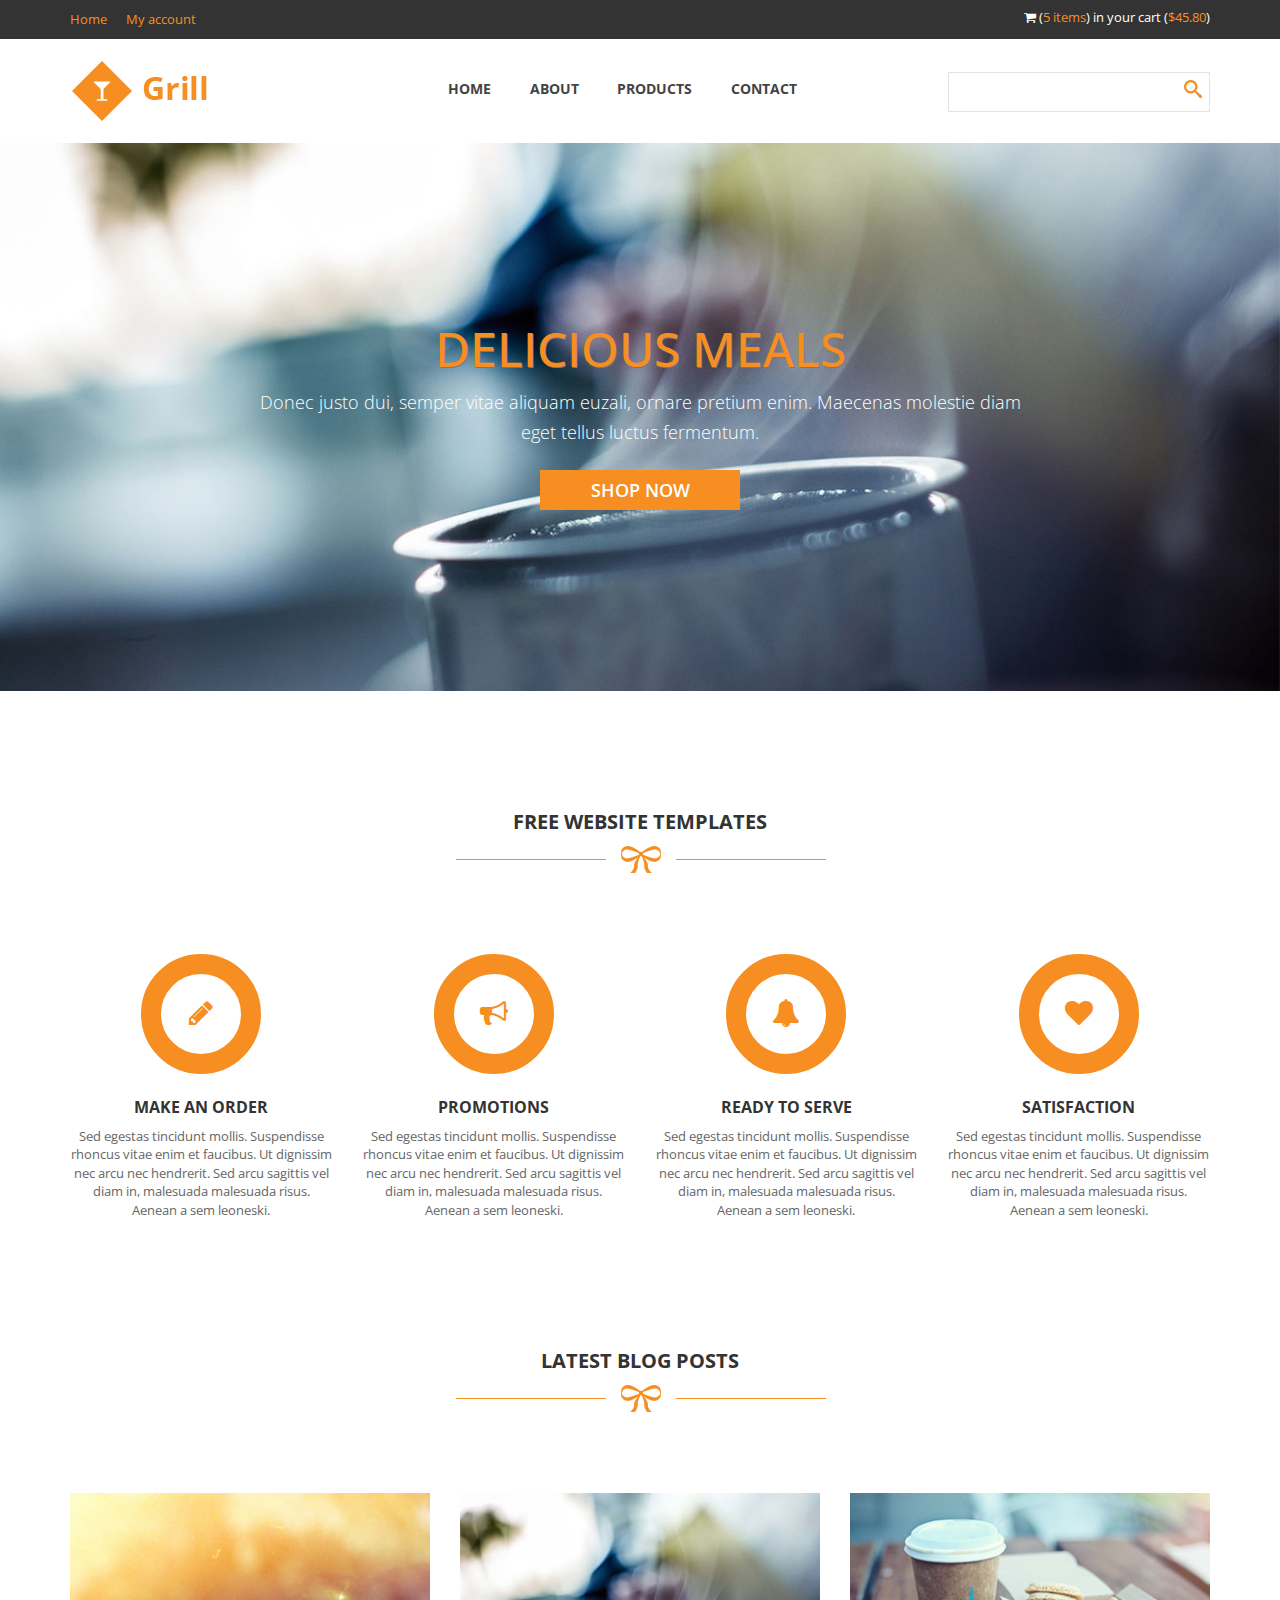
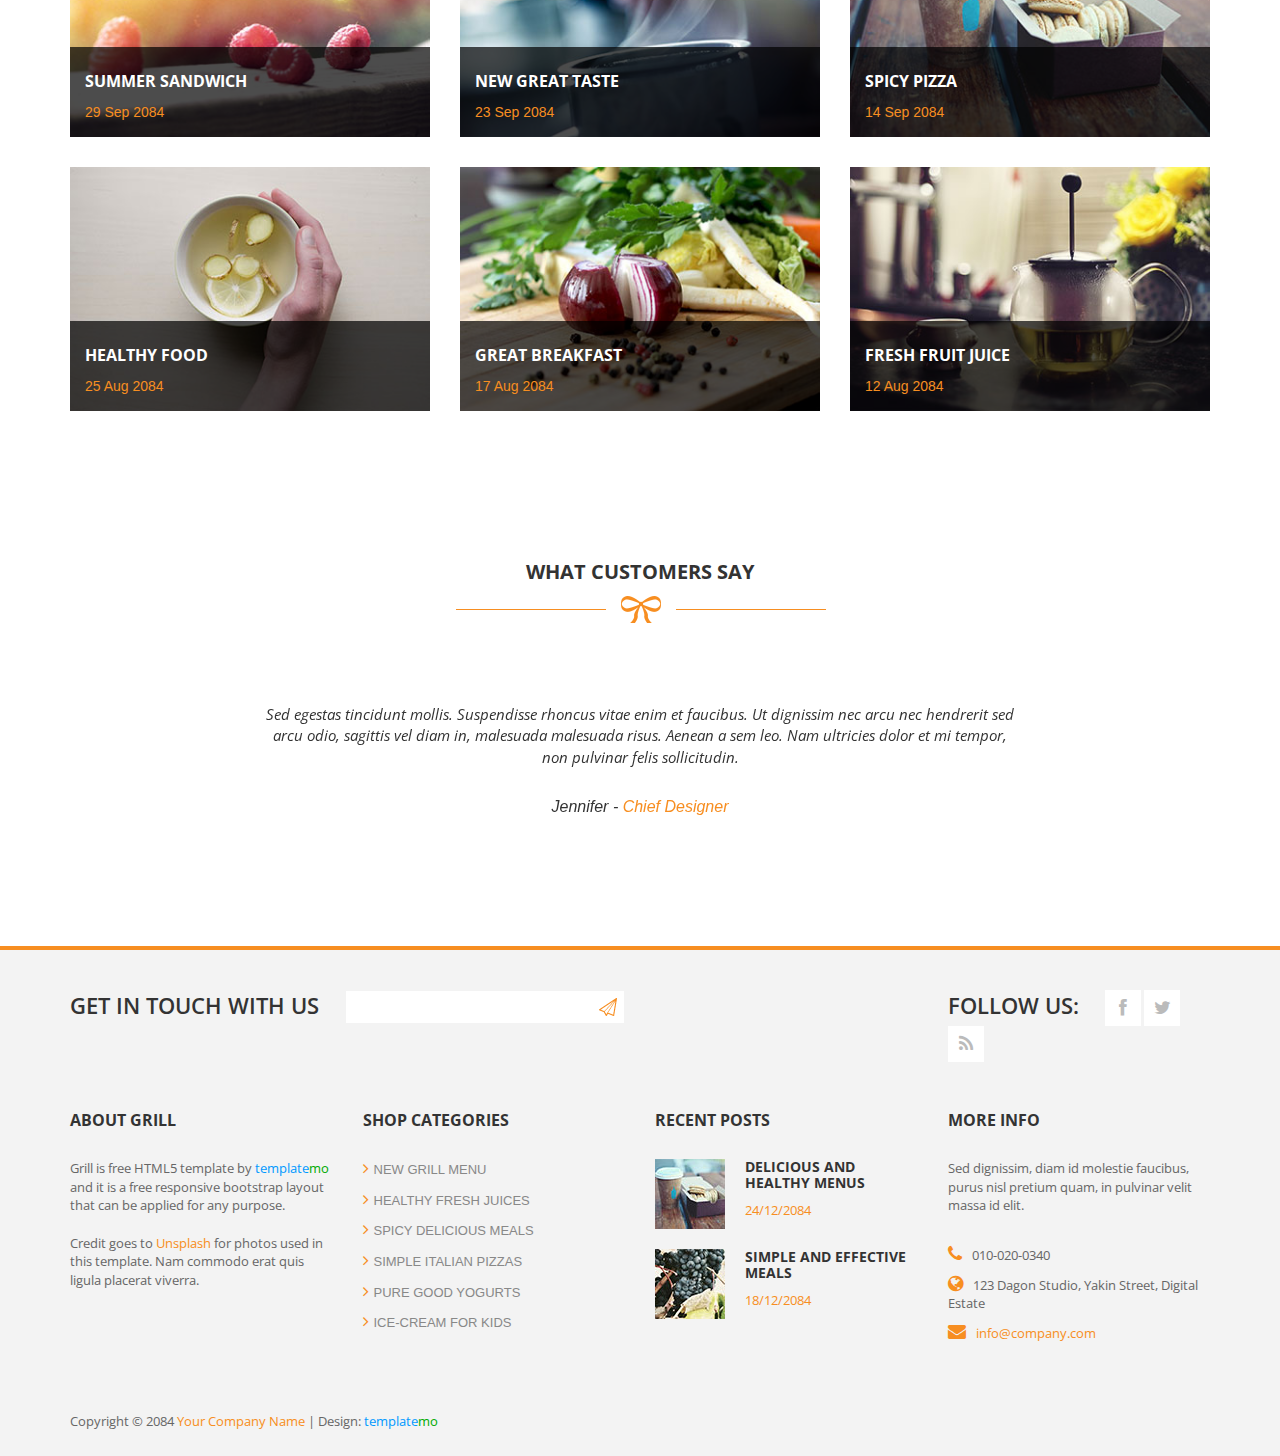
<file: templateBurger/index.html>
<!DOCTYPE html>
<!--[if lt IE 7]>      <html class="no-js lt-ie9 lt-ie8 lt-ie7"> <![endif]-->
<!--[if IE 7]>         <html class="no-js lt-ie9 lt-ie8"> <![endif]-->
<!--[if IE 8]>         <html class="no-js lt-ie9"> <![endif]-->
<!--[if gt IE 8]><!--> <html class="no-js"> <!--<![endif]-->
<!-- 

Grill Template 

http://www.templatemo.com/free-website-templates/417-grill

-->
    <head>
        <meta charset="utf-8">
        <title>Grill Responsive Web Template</title>
        <meta name="description" content="">
        <meta name="viewport" content="width=device-width">
        
        <link href='http://fonts.googleapis.com/css?family=Open+Sans:300italic,400italic,600italic,700italic,800italic,400,300,600,700,800' rel='stylesheet' type='text/css'>

        <link rel="stylesheet" href="css/bootstrap.css">
        <link rel="stylesheet" href="css/font-awesome.css">
        <link rel="stylesheet" href="css/templatemo_style.css">
        <link rel="stylesheet" href="css/templatemo_misc.css">
        <link rel="stylesheet" href="css/flexslider.css">
        <link rel="stylesheet" href="css/testimonails-slider.css">

        <script src="js/vendor/modernizr-2.6.1-respond-1.1.0.min.js"></script>
    </head>
    <body>
        <!--[if lt IE 7]>
            <p class="chromeframe">You are using an outdated browser. <a href="http://browsehappy.com/">Upgrade your browser today</a> or <a href="http://www.google.com/chromeframe/?redirect=true">install Google Chrome Frame</a> to better experience this site.</p>
        <![endif]-->

            <header>
                <div id="top-header">
                    <div class="container">
                        <div class="row">
                            <div class="col-md-6">
                                <div class="home-account">
                                    <a href="#">Home</a>
                                    <a href="#">My account</a>
                                </div>
                            </div>
                            <div class="col-md-6">
                                <div class="cart-info">
                                    <i class="fa fa-shopping-cart"></i>
                                    (<a href="#">5 items</a>) in your cart (<a href="#">$45.80</a>)
                                </div>
                            </div>
                        </div>
                    </div>
                </div>
                <div id="main-header">
                    <div class="container">
                        <div class="row">
                            <div class="col-md-3">
                                <div class="logo">
                                    <a href="#"><img src="images/logo.png" title="Grill Template" alt="Grill Website Template" ></a>
                                </div>
                            </div>
                            <div class="col-md-6">
                                <div class="main-menu">
                                    <ul>
                                        <li><a href="index.html">Home</a></li>
                                        <li><a href="about-us.html">About</a></li>
                                        <li><a href="products.html">Products</a></li>
                                        <li><a href="contact-us.html">Contact</a></li>
                                    </ul>
                                </div>
                            </div>
                            <div class="col-md-3">
                                <div class="search-box">  
                                    <form name="search_form" method="get" class="search_form">
                                        <input id="search" type="text" />
                                        <input type="submit" id="search-button" />
                                    </form>
                                </div>
                            </div>
                        </div>
                    </div>
                </div>
            </header>
            

            <div id="slider">
                <div class="flexslider">
                  <ul class="slides">
                    <li>
                        <div class="slider-caption">
                            <h1>Delicious Meals</h1>
                            <p>Donec justo dui, semper vitae aliquam euzali, ornare pretium enim. Maecenas molestie diam
                            <br><br>eget tellus luctus fermentum.</p>
                            <a href="single-post.html">Shop Now</a>
                        </div>
                      <img src="images/slide1.jpg" alt="" />
                    </li>
                    <li>
                        <div class="slider-caption">
                            <h1>Ice-cream Menus</h1>
                            <p>Nulla id iaculis ligula. Vivamus mattis quam eget urna tincidunt consequat. Nullam 
                            <br><br>consectetur tempor neque vitae iaculis. Aliquam erat volutpat.</p>
                            <a href="single-post.html">More Details</a>
                        </div>
                      <img src="images/slide2.jpg" alt="" />
                    </li>
                    <li>
                        <div class="slider-caption">
                            <h1>Healthy Drinks</h1>
                            <p>Maecenas fermentum est ut elementum vulputate. Ut vel consequat urna. Ut aliquet 
                            <br><br>ornare massa, quis dapibus quam condimentum id.</p>
                            <a href="single-post.html">Get Ready</a>
                        </div>
                      <img src="images/slide3.jpg" alt="" />
                    </li>
                  </ul>
                </div>
            </div>


            <div id="services">
                <div class="container">
                    <div class="row">
                        <div class="col-md-12">
                            <div class="heading-section">
                                <h2>Free Website Templates</h2>
                                <img src="images/under-heading.png" alt="" >
                            </div>
                        </div>
                    </div>
                    <div class="row">
                        <div class="col-md-3 col-sm-6">
                            <div class="service-item">
                                <div class="icon">
                                    <i class="fa fa-pencil"></i>
                                </div>
                                <h4>Make an order</h4>
                                <p>Sed egestas tincidunt mollis. Suspendisse rhoncus vitae enim et faucibus. Ut dignissim nec arcu nec hendrerit. Sed arcu  sagittis vel diam in, malesuada malesuada risus. Aenean a sem leoneski.</p>
                            </div>
                        </div>
                        <div class="col-md-3 col-sm-6">
                            <div class="service-item">
                                <div class="icon">
                                    <i class="fa fa-bullhorn"></i>
                                </div>
                                <h4>Promotions</h4>
                                <p>Sed egestas tincidunt mollis. Suspendisse rhoncus vitae enim et faucibus. Ut dignissim nec arcu nec hendrerit. Sed arcu  sagittis vel diam in, malesuada malesuada risus. Aenean a sem leoneski.</p>
                            </div>
                        </div>
                        <div class="col-md-3 col-sm-6">
                            <div class="service-item">
                                <div class="icon">
                                    <i class="fa fa-bell"></i>
                                </div>
                                <h4>Ready to Serve</h4>
                                <p>Sed egestas tincidunt mollis. Suspendisse rhoncus vitae enim et faucibus. Ut dignissim nec arcu nec hendrerit. Sed arcu  sagittis vel diam in, malesuada malesuada risus. Aenean a sem leoneski.</p>
                            </div>
                        </div>
                        <div class="col-md-3 col-sm-6">
                            <div class="service-item">
                                <div class="icon">
                                    <i class="fa fa-heart"></i>
                                </div>
                                <h4>Satisfaction</h4>
                                <p>Sed egestas tincidunt mollis. Suspendisse rhoncus vitae enim et faucibus. Ut dignissim nec arcu nec hendrerit. Sed arcu  sagittis vel diam in, malesuada malesuada risus. Aenean a sem leoneski.</p>
                            </div>
                        </div>
                    </div>
                </div>
            </div>





            <div id="latest-blog">
                <div class="container">
                    <div class="row">
                        <div class="col-md-12">
                            <div class="heading-section">
                                <h2>Latest blog posts</h2>
                                <img src="images/under-heading.png" alt="" >
                            </div>
                        </div>
                    </div>
                    <div class="row">
                        <div class="col-md-4 col-sm-6">
                            <div class="blog-post">
                                <div class="blog-thumb">
                                    <img src="images/blogpost1.jpg" alt="" />
                                </div>
                                <div class="blog-content">
                                    <div class="content-show">
                                        <h4><a href="single-post.html">Summer Sandwich</a></h4>
                                        <span>29 Sep 2084</span>
                                    </div>
                                    <div class="content-hide">
                                        <p>Sed egestas tincidunt mollis. Suspendisse rhoncus vitae enim et faucibus. Ut dignissim nec arcu nec hendrerit. Sed arcu odio, sagittis vel diam in, malesuada malesuada risus. Aenean a sem leo. Nam ultricies dolor et mi tempor, non pulvinar felis sollicitudin.</p>
                                    </div>
                                </div>
                            </div>
                        </div>
                        <div class="col-md-4 col-sm-6">
                            <div class="blog-post">
                                <div class="blog-thumb">
                                    <img src="images/blogpost2.jpg" alt="" />
                                </div>
                                <div class="blog-content">
                                    <div class="content-show">
                                        <h4><a href="single-post.html">New Great Taste</a></h4>
                                        <span>23 Sep 2084</span>
                                    </div>
                                    <div class="content-hide">
                                        <p>Sed egestas tincidunt mollis. Suspendisse rhoncus vitae enim et faucibus. Ut dignissim nec arcu nec hendrerit. Sed arcu odio, sagittis vel diam in, malesuada malesuada risus. Aenean a sem leo. Nam ultricies dolor et mi tempor, non pulvinar felis sollicitudin.</p>
                                    </div>
                                </div>
                            </div>
                        </div>
                        <div class="col-md-4 col-sm-6">
                            <div class="blog-post">
                                <div class="blog-thumb">
                                    <img src="images/blogpost3.jpg" alt="" />
                                </div>
                                <div class="blog-content">
                                    <div class="content-show">
                                        <h4><a href="single-post.html">Spicy Pizza</a></h4>
                                        <span>14 Sep 2084</span>
                                    </div>
                                    <div class="content-hide">
                                        <p>Sed egestas tincidunt mollis. Suspendisse rhoncus vitae enim et faucibus. Ut dignissim nec arcu nec hendrerit. Sed arcu odio, sagittis vel diam in, malesuada malesuada risus. Aenean a sem leo. Nam ultricies dolor et mi tempor, non pulvinar felis sollicitudin.</p>
                                    </div>
                                </div>
                            </div>
                        </div>
                        <div class="col-md-4 col-sm-6">
                            <div class="blog-post">
                                <div class="blog-thumb">
                                    <img src="images/blogpost4.jpg" alt="" />
                                </div>
                                <div class="blog-content">
                                    <div class="content-show">
                                        <h4><a href="single-post.html">Healthy Food</a></h4>
                                        <span>25 Aug 2084</span>
                                    </div>
                                    <div class="content-hide">
                                        <p>Sed egestas tincidunt mollis. Suspendisse rhoncus vitae enim et faucibus. Ut dignissim nec arcu nec hendrerit. Sed arcu odio, sagittis vel diam in, malesuada malesuada risus. Aenean a sem leo. Nam ultricies dolor et mi tempor, non pulvinar felis sollicitudin.</p>
                                    </div>
                                </div>
                            </div>
                        </div>
                        <div class="col-md-4 col-sm-6">
                            <div class="blog-post">
                                <div class="blog-thumb">
                                    <img src="images/blogpost5.jpg" alt="" />
                                </div>
                                <div class="blog-content">
                                    <div class="content-show">
                                        <h4><a href="single-post.html">Great Breakfast</a></h4>
                                        <span>17 Aug 2084</span>
                                    </div>
                                    <div class="content-hide">
                                        <p>Sed egestas tincidunt mollis. Suspendisse rhoncus vitae enim et faucibus. Ut dignissim nec arcu nec hendrerit. Sed arcu odio, sagittis vel diam in, malesuada malesuada risus. Aenean a sem leo. Nam ultricies dolor et mi tempor, non pulvinar felis sollicitudin.</p>
                                    </div>
                                </div>
                            </div>
                        </div>
                        <div class="col-md-4 col-sm-6">
                            <div class="blog-post">
                                <div class="blog-thumb">
                                    <img src="images/blogpost6.jpg" alt="" />
                                </div>
                                <div class="blog-content">
                                    <div class="content-show">
                                        <h4><a href="single-post.html">Fresh Fruit Juice</a></h4>
                                        <span>12 Aug 2084</span>
                                    </div>
                                    <div class="content-hide">
                                        <p>Sed egestas tincidunt mollis. Suspendisse rhoncus vitae enim et faucibus. Ut dignissim nec arcu nec hendrerit. Sed arcu odio, sagittis vel diam in, malesuada malesuada risus. Aenean a sem leo. Nam ultricies dolor et mi tempor, non pulvinar felis sollicitudin.</p>
                                    </div>
                                </div>
                            </div>
                        </div>
                    </div>
                </div>
            </div>


            <div id="testimonails">
                <div class="container">
                    <div class="row">
                        <div class="col-md-12">
                            <div class="heading-section">
                                <h2>What Customers Say</h2>
                                <img src="images/under-heading.png" alt="" >
                            </div>
                        </div>
                    </div>
                    <div class="row">
                        <div class="col-md-8 col-md-offset-2">
                            <div class="testimonails-slider">
                              <ul class="slides">
                                <li>
                                    <div class="testimonails-content">
                                        <p>Sed egestas tincidunt mollis. Suspendisse rhoncus vitae enim et faucibus. Ut dignissim nec arcu nec hendrerit sed arcu odio, sagittis vel diam in, malesuada malesuada risus. Aenean a sem leo. Nam ultricies dolor et mi tempor, non pulvinar felis sollicitudin.</p>
                                        <h6>Jennifer - <a href="#">Chief Designer</a></h6>
                                    </div>
                                </li>
                                <li>
                                    <div class="testimonails-content">
                                        <p>Sed egestas tincidunt mollis. Suspendisse rhoncus vitae enim et faucibus. Ut dignissim nec arcu nec hendrerit sed arcu odio, sagittis vel diam in, malesuada malesuada risus. Aenean a sem leo. Nam ultricies dolor et mi tempor, non pulvinar felis sollicitudin.</p>
                                        <h6>Laureen - <a href="#">Marketing Executive</a></h6>
                                    </div> 
                                </li>
                                <li>
                                    <div class="testimonails-content">
                                        <p>Sed egestas tincidunt mollis. Suspendisse rhoncus vitae enim et faucibus. Ut dignissim nec arcu nec hendrerit sed arcu odio, sagittis vel diam in, malesuada malesuada risus. Aenean a sem leo. Nam ultricies dolor et mi tempor, non pulvinar felis sollicitudin.</p>
                                        <h6>Tanya - <a href="#">Creative Director</a></h6>
                                    </div>
                                </li>
                              </ul>
                            </div>
                        </div>
                    </div>
                </div>
            </div>

			<footer>
                <div class="container">
                    <div class="top-footer">
                        <div class="row">
                            <div class="col-md-9">
                                <div class="subscribe-form">
                                    <span>Get in touch with us</span>
                                    <form method="get" class="subscribeForm">
                                        <input id="subscribe" type="text" />
                                        <input type="submit" id="submitButton" />
                                    </form>
                                </div>
                            </div>
                            <div class="col-md-3">
                                <div class="social-bottom">
                                    <span>Follow us:</span>
                                    <ul>
                                        <li><a href="#" class="fa fa-facebook"></a></li>
                                        <li><a href="#" class="fa fa-twitter"></a></li>
                                        <li><a href="#" class="fa fa-rss"></a></li>
                                    </ul>
                                </div>
                            </div>
                        </div>
                    </div>
                    <div class="main-footer">
                        <div class="row">
                            <div class="col-md-3">
                                <div class="about">
                                    <h4 class="footer-title">About Grill</h4>
                                    <p>Grill is free HTML5 template by <span class="blue">template</span><span class="green">mo</span> and it is a free responsive bootstrap layout that can be applied for any purpose.
                                    <br><br>Credit goes to <a rel="nofollow" href="http://unsplash.com">Unsplash</a> for photos used in this template. Nam commodo erat quis ligula placerat viverra.</p>
                                </div>
                            </div>
                            <div class="col-md-3">
                                <div class="shop-list">
                                    <h4 class="footer-title">Shop Categories</h4>
                                    <ul>
                                        <li><a href="#"><i class="fa fa-angle-right"></i>New Grill Menu</a></li>
                                        <li><a href="#"><i class="fa fa-angle-right"></i>Healthy Fresh Juices</a></li>
                                        <li><a href="#"><i class="fa fa-angle-right"></i>Spicy Delicious Meals</a></li>
                                        <li><a href="#"><i class="fa fa-angle-right"></i>Simple Italian Pizzas</a></li>
                                        <li><a href="#"><i class="fa fa-angle-right"></i>Pure Good Yogurts</a></li>
                                        <li><a href="#"><i class="fa fa-angle-right"></i>Ice-cream for kids</a></li>
                                    </ul>
                                </div>
                            </div>
                            <div class="col-md-3">
                                <div class="recent-posts">
                                    <h4 class="footer-title">Recent posts</h4>
                                    <div class="recent-post">
                                        <div class="recent-post-thumb">
                                            <img src="images/recent-post1.jpg" alt="">
                                        </div>
                                        <div class="recent-post-info">
                                            <h6><a href="#">Delicious and Healthy Menus</a></h6>
                                            <span>24/12/2084</span>
                                        </div>
                                    </div>
                                    <div class="recent-post">
                                        <div class="recent-post-thumb">
                                            <img src="images/recent-post2.jpg" alt="">
                                        </div>
                                        <div class="recent-post-info">
                                            <h6><a href="#">Simple and effective meals</a></h6>
                                            <span>18/12/2084</span>
                                        </div>
                                    </div>
                                </div>
                            </div>
                            <div class="col-md-3">
                                <div class="more-info">
                                    <h4 class="footer-title">More info</h4>
                                    <p>Sed dignissim, diam id molestie faucibus, purus nisl pretium quam, in pulvinar velit massa id elit.</p>
                                    <ul>
                                        <li><i class="fa fa-phone"></i>010-020-0340</li>
                                        <li><i class="fa fa-globe"></i>123 Dagon Studio, Yakin Street, Digital Estate</li>
                                        <li><i class="fa fa-envelope"></i><a href="#">info@company.com</a></li>
                                    </ul>
                                </div>
                            </div>
                        </div>
                    </div>
                    <div class="bottom-footer">
                        <p>
                        	<span>Copyright © 2084 <a href="#">Your Company Name</a> 
                            | Design: <a rel="nofollow" href="http://www.templatemo.com" target="_parent"><span class="blue">template</span><span class="green">mo</span></a></span>
                        </p>
                    </div>
                    
                </div>
            </footer>

    
        <script src="js/vendor/jquery-1.11.0.min.js"></script>
        <script src="js/vendor/jquery.gmap3.min.js"></script>
        <script src="js/plugins.js"></script>
        <script src="js/main.js"></script>

    </body>
</html>
</file>
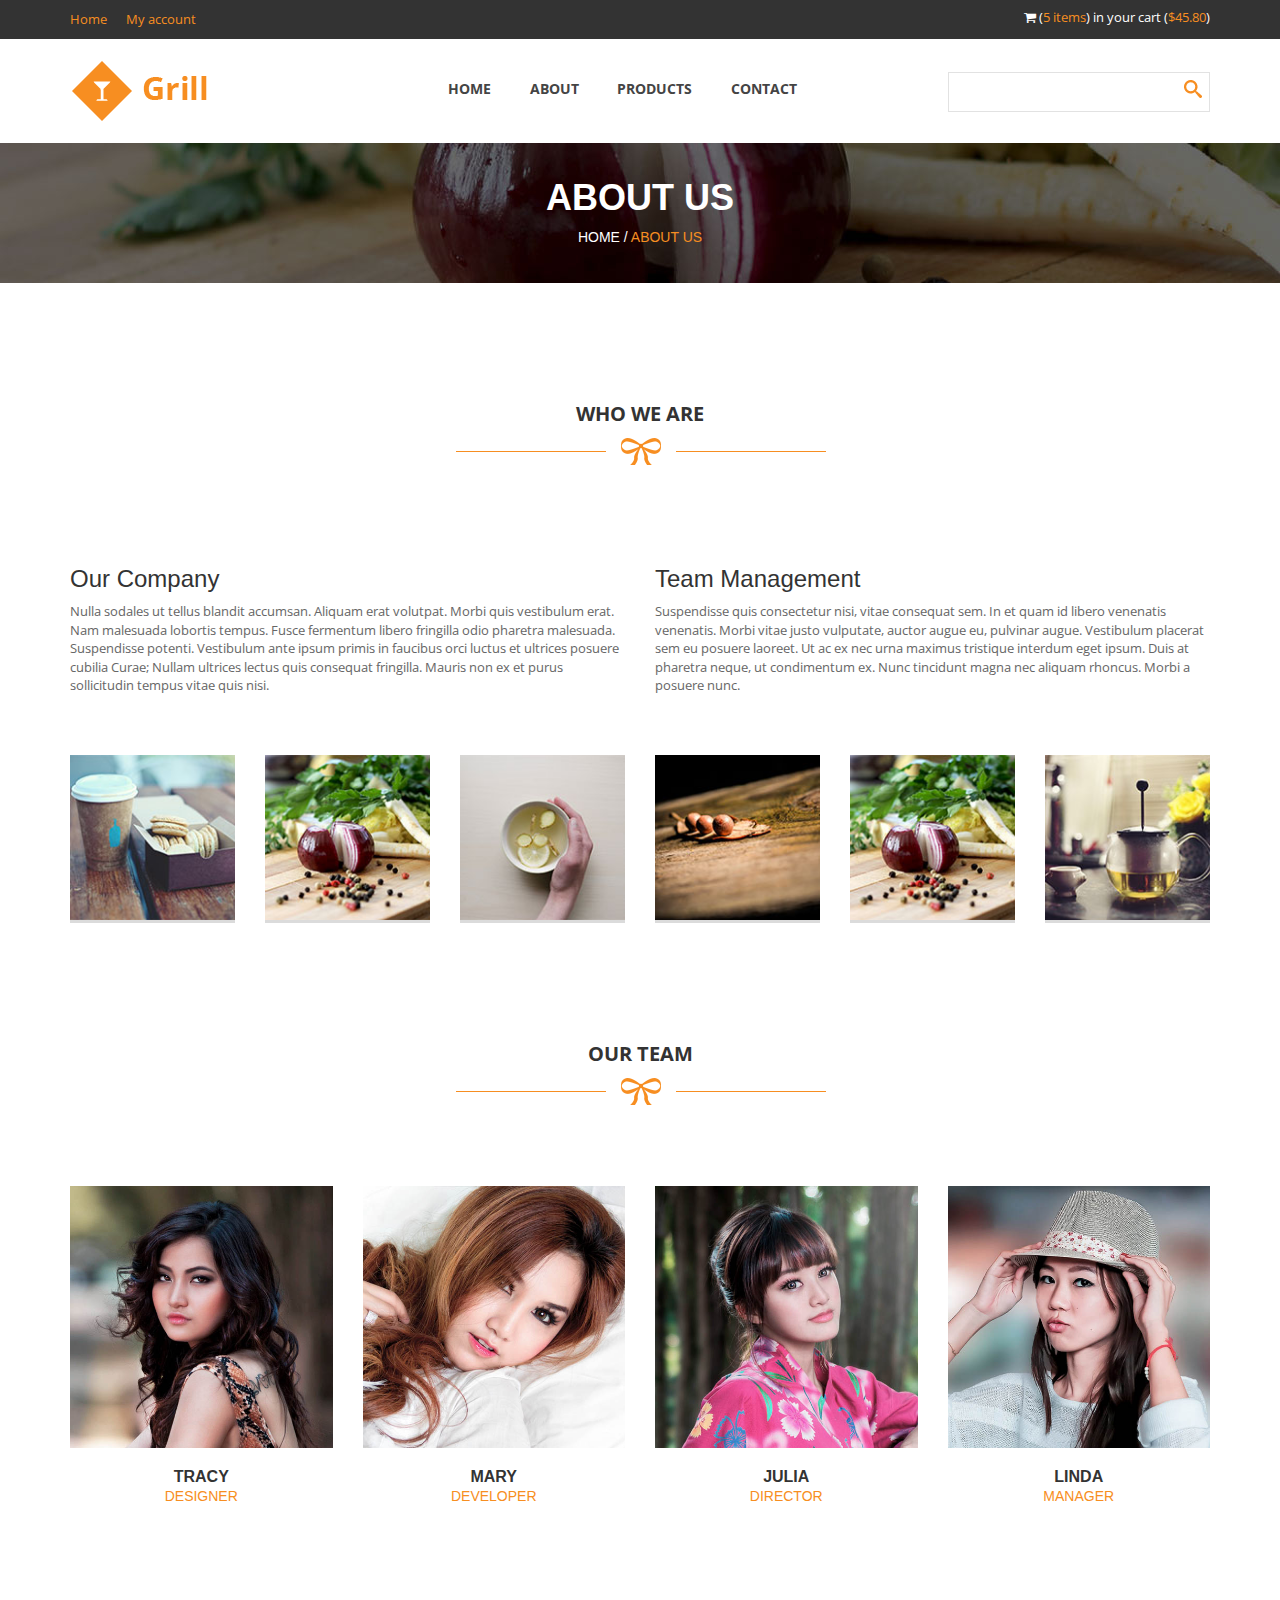
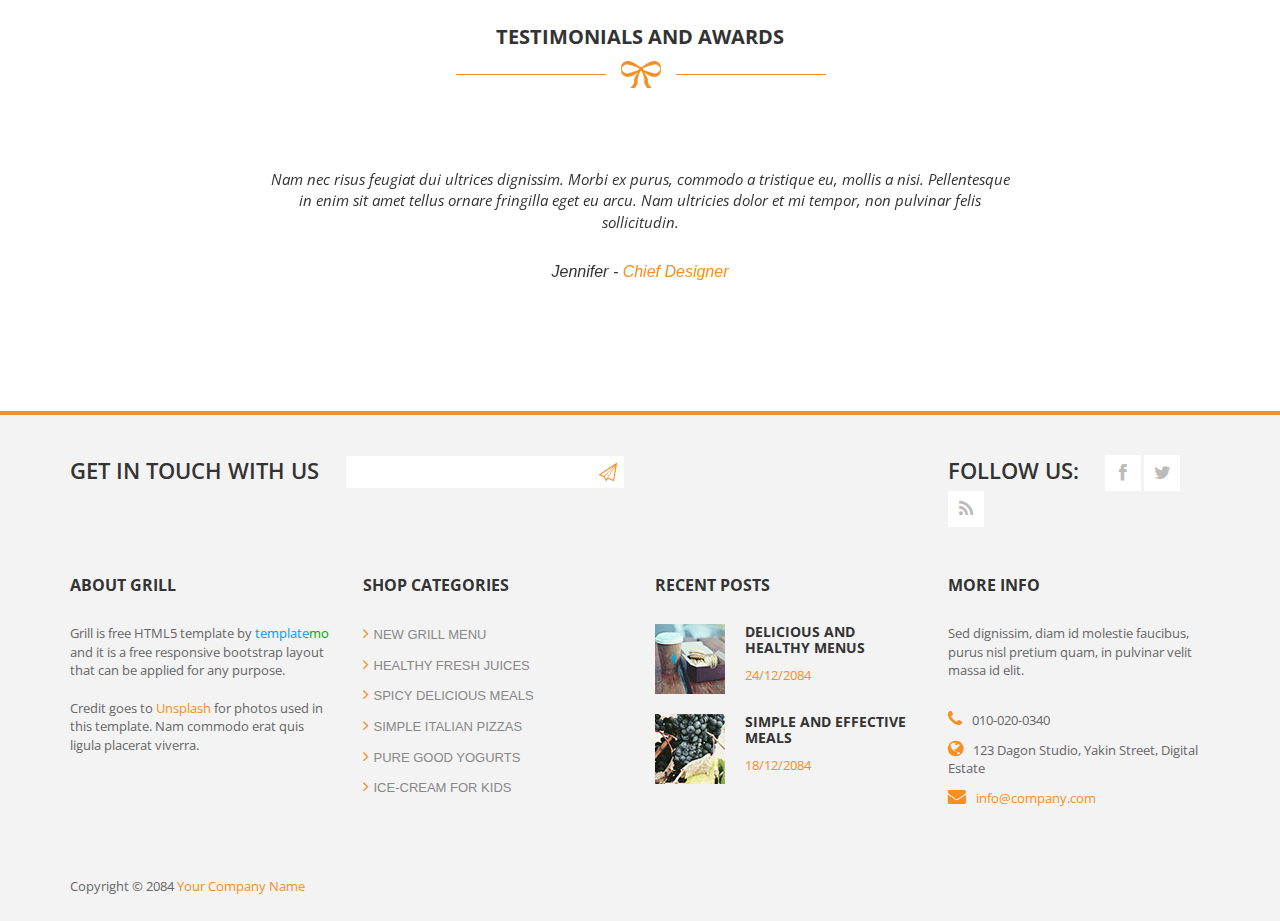
<file: templateBurger/about-us.html>
<!DOCTYPE html>
<!--[if lt IE 7]>      <html class="no-js lt-ie9 lt-ie8 lt-ie7"> <![endif]-->
<!--[if IE 7]>         <html class="no-js lt-ie9 lt-ie8"> <![endif]-->
<!--[if IE 8]>         <html class="no-js lt-ie9"> <![endif]-->
<!--[if gt IE 8]><!--> <html class="no-js"> <!--<![endif]-->
<!-- 

Grill Template 

http://www.templatemo.com/free-website-templates/417-grill

-->
    <head>
        <meta charset="utf-8">
        <title>About - Grill Template</title>
        <meta name="description" content="">
        <meta name="viewport" content="width=device-width">
        
        <link href='http://fonts.googleapis.com/css?family=Open+Sans:300italic,400italic,600italic,700italic,800italic,400,300,600,700,800' rel='stylesheet' type='text/css'>

        <link rel="stylesheet" href="css/bootstrap.css">
        <link rel="stylesheet" href="css/font-awesome.css">
        <link rel="stylesheet" href="css/templatemo_style.css">
        <link rel="stylesheet" href="css/templatemo_misc.css">
        <link rel="stylesheet" href="css/flexslider.css">
        <link rel="stylesheet" href="css/testimonails-slider.css">

        <script src="js/vendor/modernizr-2.6.1-respond-1.1.0.min.js"></script>
    </head>
    <body>
        <!--[if lt IE 7]>
            <p class="chromeframe">You are using an outdated browser. <a href="http://browsehappy.com/">Upgrade your browser today</a> or <a href="http://www.google.com/chromeframe/?redirect=true">install Google Chrome Frame</a> to better experience this site.</p>
        <![endif]-->

            <header>
                <div id="top-header">
                    <div class="container">
                        <div class="row">
                            <div class="col-md-6">
                                <div class="home-account">
                                    <a href="#">Home</a>
                                    <a href="#">My account</a>
                                </div>
                            </div>
                            <div class="col-md-6">
                                <div class="cart-info">
                                    <i class="fa fa-shopping-cart"></i>
                                    (<a href="#">5 items</a>) in your cart (<a href="#">$45.80</a>)
                                </div>
                            </div>
                        </div>
                    </div>
                </div>
                <div id="main-header">
                    <div class="container">
                        <div class="row">
                            <div class="col-md-3">
                                <div class="logo">
                                    <a href="#"><img src="images/logo.png" title="Grill Template" alt="Grill Website Template" ></a>
                                </div>
                            </div>
                            <div class="col-md-6">
                                <div class="main-menu">
                                    <ul>
                                        <li><a href="index.html">Home</a></li>
                                        <li><a href="about-us.html">About</a></li>
                                        <li><a href="products.html">Products</a></li>
                                        <li><a href="contact-us.html">Contact</a></li>
                                    </ul>
                                </div>
                            </div>
                            <div class="col-md-3">
                                <div class="search-box">  
                                    <form name="search_form" method="get" class="search_form">
                                        <input id="search" type="text" />
                                        <input type="submit" id="search-button" />
                                    </form>
                                </div>
                            </div>
                        </div>
                    </div>
                </div>
            </header>


            <div id="heading">
                <div class="container">
                    <div class="row">
                        <div class="col-md-12">
                            <div class="heading-content">
                                <h2>About Us</h2>
                                <span>Home / <a href="about-us.html">About us</a></span>
                            </div>
                        </div>
                    </div>
                </div>
            </div>


            <div id="timeline-post">
                <div class="container">
                    <div class="row">
                        <div class="col-md-12">
                            <div class="heading-section">
                                <h2>Who We Are</h2>
                                <img src="images/under-heading.png" alt="" >
                            </div>
                        </div>
                    </div>
                    
                    <div class="row">
                        <div class="col-md-6">
                        	<h3>Our Company</h3>
                            <p>Nulla sodales ut tellus blandit accumsan. Aliquam erat volutpat. Morbi quis vestibulum erat. Nam malesuada lobortis tempus. Fusce fermentum libero fringilla odio pharetra malesuada. Suspendisse potenti. Vestibulum ante ipsum primis in faucibus orci luctus et ultrices posuere cubilia Curae; Nullam ultrices lectus quis consequat fringilla. Mauris non ex et purus sollicitudin tempus vitae quis nisi.</p>
                        </div>
                        <div class="col-md-6">
                        	<h3>Team Management</h3>
                            <p>Suspendisse quis consectetur nisi, vitae consequat sem. In et quam id libero venenatis venenatis. Morbi vitae justo vulputate, auctor augue eu, pulvinar augue. Vestibulum placerat sem eu posuere laoreet. Ut ac ex nec urna maximus tristique interdum eget ipsum. Duis at pharetra neque, ut condimentum ex. Nunc tincidunt magna nec aliquam rhoncus. Morbi a posuere nunc.</p>
                        </div>
                    </div>
                    
                    <div class="space50"></div>
                    
                    <div class="row">
                        <div class="col-md-2 col-sm-4">
                            <div class="timeline-thumb">
                                <div class="thumb">
                                    <img src="images/timeline1.jpg" alt="">
                                </div>
                                <div class="overlay">
                                    <div class="timeline-caption">
                                        <a href="#"><h4>Breakfast</h4></a>
                                        <p>7:30 AM</p>
                                     </div>
                                 </div>
                             </div>
                        </div>
                        <div class="col-md-2 col-sm-4">
                            <div class="timeline-thumb">
                                <div class="thumb">
                                    <img src="images/timeline2.jpg" alt="">
                                </div>
                                <div class="overlay">
                                    <div class="timeline-caption">
                                        <a href="#"><h4>Lunch</h4></a>
                                        <p>11:20 AM</p>
                                     </div>
                                 </div>
                             </div>
                        </div>
                        <div class="col-md-2 col-sm-4">
                            <div class="timeline-thumb">
                                <div class="thumb">
                                    <img src="images/timeline3.jpg" alt="">
                                </div>
                                <div class="overlay">
                                    <div class="timeline-caption">
                                        <a href="#"><h4>Lunch</h4></a>
                                        <p>1:00 PM</p>
                                     </div>
                                 </div>
                             </div>
                        </div>
                        <div class="col-md-2 col-sm-4">
                            <div class="timeline-thumb">
                                <div class="thumb">
                                    <img src="images/timeline4.jpg" alt="">
                                </div>
                                <div class="overlay">
                                    <div class="timeline-caption">
                                        <a href="#"><h4>Dinner</h4></a>
                                        <p>6:30 PM</p>
                                     </div>
                                 </div>
                             </div>
                        </div>
                        <div class="col-md-2 col-sm-4">
                            <div class="timeline-thumb">
                                <div class="thumb">
                                    <img src="images/timeline5.jpg" alt="">
                                </div>
                                <div class="overlay">
                                    <div class="timeline-caption">
                                        <a href="#"><h4>Dinner</h4></a>
                                        <p>8:20 PM</p>
                                     </div>
                                 </div>
                             </div>
                        </div>
                        <div class="col-md-2 col-sm-4">
                            <div class="timeline-thumb">
                                <div class="thumb">
                                    <img src="images/timeline6.jpg" alt="">
                                </div>
                                <div class="overlay">
                                    <div class="timeline-caption">
                                        <a href="#"><h4>Dinner</h4></a>
                                        <p>9:10 PM</p>
                                     </div>
                                 </div>
                             </div>
                        </div>
                    </div>
                </div>
            </div>


            <div id="our-team">
                <div class="container">
                    <div class="row">
                        <div class="col-md-12">
                            <div class="heading-section">
                                <h2>Our Team</h2>
                                <img src="images/under-heading.png" alt="" >
                            </div>
                        </div>
                    </div>
                    <div class="row">
                        <div class="authors">
                            <div class="col-md-3 col-sm-6">
                                <div class="team-thumb">
                                    <div class="author">
                                        <img src="images/author1.jpg" alt="Tracy - templatemo">
                                    </div>
                                    <div class="overlay">
                                        <div class="author-caption">
                                            <ul>
                                                <li><a href="#"><i class="fa fa-facebook"></i></a></li>
                                                <li><a href="#"><i class="fa fa-twitter"></i></a></li>
                                                <li><a href="#"><i class="fa fa-linkedin"></i></a></li>
                                            </ul>
                                         </div>
                                     </div>
                                 </div>
                                 <div class="author-details">
                                     <h2>Tracy</h2>
                                     <span>Designer</span>
                                 </div>
                            </div>
                            <div class="col-md-3 col-sm-6">
                                <div class="team-thumb">
                                    <div class="author">
                                        <img src="images/author2.jpg" alt="Mary - templatemo">
                                    </div>
                                    <div class="overlay">
                                        <div class="author-caption">
                                            <ul>
                                                <li><a href="#"><i class="fa fa-facebook"></i></a></li>
                                                <li><a href="#"><i class="fa fa-twitter"></i></a></li>
                                                <li><a href="#"><i class="fa fa-linkedin"></i></a></li>
                                            </ul>
                                         </div>
                                     </div>
                                 </div>
                                 <div class="author-details">
                                     <h2>Mary</h2>
                                     <span>Developer</span>
                                 </div>
                            </div>
                            <div class="col-md-3 col-sm-6">
                                <div class="team-thumb">
                                    <div class="author">
                                        <img src="images/author3.jpg" alt="Julia - templatemo">
                                    </div>
                                    <div class="overlay">
                                        <div class="author-caption">
                                            <ul>
                                                <li><a href="#"><i class="fa fa-facebook"></i></a></li>
                                                <li><a href="#"><i class="fa fa-twitter"></i></a></li>
                                                <li><a href="#"><i class="fa fa-linkedin"></i></a></li>
                                            </ul>
                                         </div>
                                     </div>
                                 </div>
                                 <div class="author-details">
                                     <h2>Julia</h2>
                                     <span>Director</span>
                                 </div>
                            </div>
                            <div class="col-md-3 col-sm-6">
                                <div class="team-thumb">
                                    <div class="author">
                                        <img src="images/author4.jpg" alt="Linda - templatemo">
                                    </div>
                                    <div class="overlay">
                                        <div class="author-caption">
                                            <ul>
                                                <li><a href="#"><i class="fa fa-facebook"></i></a></li>
                                                <li><a href="#"><i class="fa fa-twitter"></i></a></li>
                                                <li><a href="#"><i class="fa fa-linkedin"></i></a></li>
                                            </ul>
                                         </div>
                                     </div>
                                 </div>
                                 <div class="author-details">
                                     <h2>Linda</h2>
                                     <span>Manager</span>
                                 </div>
                            </div>
                        </div>
                    </div>
                </div>
            </div>






            <div id="testimonails">
                <div class="container">
                    <div class="row">
                        <div class="col-md-12">
                            <div class="heading-section">
                                <h2>Testimonials and Awards</h2>
                                <img src="images/under-heading.png" alt="" >
                            </div>
                        </div>
                    </div>
                    <div class="row">
                        <div class="col-md-8 col-md-offset-2">
                            <div class="testimonails-slider">
                              <ul class="slides">
                                <li>
                                    <div class="testimonails-content">
                                        <p>Nam nec risus feugiat dui ultrices dignissim. Morbi ex purus, commodo a tristique eu, mollis a nisi. Pellentesque in enim sit amet tellus ornare fringilla eget eu arcu. Nam ultricies dolor et mi tempor, non pulvinar felis sollicitudin.</p>
                                        <h6>Jennifer - <a href="#">Chief Designer</a></h6>
                                    </div>
                                </li>
                                <li>
                                    <div class="testimonails-content">
                                        <p>Fusce fermentum libero fringilla odio pharetra malesuada. Suspendisse potenti. Vestibulum ante ipsum primis in faucibus orci luctus et ultrices posuere cubilia Curae; Nullam ultrices lectus quis consequat fringilla. Mauris non ex et purus sollicitudin.</p>
                                        <h6>Laureen - <a href="#">Marketing Executive</a></h6>
                                    </div> 
                                </li>
                                <li>
                                    <div class="testimonails-content">
                                        <p>Sed egestas tincidunt mollis. Suspendisse rhoncus vitae enim et faucibus. Ut dignissim nec arcu nec hendrerit sed arcu odio, sagittis vel diam in, malesuada malesuada risus. Aenean a sem leo. Nam ultricies dolor et mi tempor, non pulvinar felis sollicitudin.</p>
                                        <h6>Tanya - <a href="#">Creative Director</a></h6>
                                    </div>
                                </li>
                              </ul>
                            </div>
                        </div>
                    </div>
                </div>
            </div>



            <footer>
                <div class="container">
                    <div class="top-footer">
                        <div class="row">
                            <div class="col-md-9">
                                <div class="subscribe-form">
                                    <span>Get in touch with us</span>
                                    <form method="get" class="subscribeForm">
                                        <input id="subscribe" type="text" />
                                        <input type="submit" id="submitButton" />
                                    </form>
                                </div>
                            </div>
                            <div class="col-md-3">
                                <div class="social-bottom">
                                    <span>Follow us:</span>
                                    <ul>
                                        <li><a href="#" class="fa fa-facebook"></a></li>
                                        <li><a href="#" class="fa fa-twitter"></a></li>
                                        <li><a href="#" class="fa fa-rss"></a></li>
                                    </ul>
                                </div>
                            </div>
                        </div>
                    </div>
                    <div class="main-footer">
                        <div class="row">
                            <div class="col-md-3">
                                <div class="about">
                                    <h4 class="footer-title">About Grill</h4>
                                    <p>Grill is free HTML5 template by <span class="blue">template</span><span class="green">mo</span> and it is a free responsive bootstrap layout that can be applied for any purpose.
                                    <br><br>Credit goes to <a rel="nofollow" href="http://unsplash.com">Unsplash</a> for photos used in this template. Nam commodo erat quis ligula placerat viverra.</p>
                                </div>
                            </div>
                            <div class="col-md-3">
                                <div class="shop-list">
                                    <h4 class="footer-title">Shop Categories</h4>
                                    <ul>
                                        <li><a href="#"><i class="fa fa-angle-right"></i>New Grill Menu</a></li>
                                        <li><a href="#"><i class="fa fa-angle-right"></i>Healthy Fresh Juices</a></li>
                                        <li><a href="#"><i class="fa fa-angle-right"></i>Spicy Delicious Meals</a></li>
                                        <li><a href="#"><i class="fa fa-angle-right"></i>Simple Italian Pizzas</a></li>
                                        <li><a href="#"><i class="fa fa-angle-right"></i>Pure Good Yogurts</a></li>
                                        <li><a href="#"><i class="fa fa-angle-right"></i>Ice-cream for kids</a></li>
                                    </ul>
                                </div>
                            </div>
                            <div class="col-md-3">
                                <div class="recent-posts">
                                    <h4 class="footer-title">Recent posts</h4>
                                    <div class="recent-post">
                                        <div class="recent-post-thumb">
                                            <img src="images/recent-post1.jpg" alt="">
                                        </div>
                                        <div class="recent-post-info">
                                            <h6><a href="#">Delicious and Healthy Menus</a></h6>
                                            <span>24/12/2084</span>
                                        </div>
                                    </div>
                                    <div class="recent-post">
                                        <div class="recent-post-thumb">
                                            <img src="images/recent-post2.jpg" alt="">
                                        </div>
                                        <div class="recent-post-info">
                                            <h6><a href="#">Simple and effective meals</a></h6>
                                            <span>18/12/2084</span>
                                        </div>
                                    </div>
                                </div>
                            </div>
                            <div class="col-md-3">
                                <div class="more-info">
                                    <h4 class="footer-title">More info</h4>
                                    <p>Sed dignissim, diam id molestie faucibus, purus nisl pretium quam, in pulvinar velit massa id elit.</p>
                                    <ul>
                                        <li><i class="fa fa-phone"></i>010-020-0340</li>
                                        <li><i class="fa fa-globe"></i>123 Dagon Studio, Yakin Street, Digital Estate</li>
                                        <li><i class="fa fa-envelope"></i><a href="#">info@company.com</a></li>
                                    </ul>
                                </div>
                            </div>
                        </div>
                    </div>
                    <div class="bottom-footer">
                        <p>Copyright © 2084 <a href="#">Your Company Name</a></p>
                    </div>
                    
                </div>
            </footer>

        <script src="js/vendor/jquery-1.11.0.min.js"></script>
        <script src="js/vendor/jquery.gmap3.min.js"></script>
        <script src="js/plugins.js"></script>
        <script src="js/main.js"></script>

    </body>
</html>
</file>
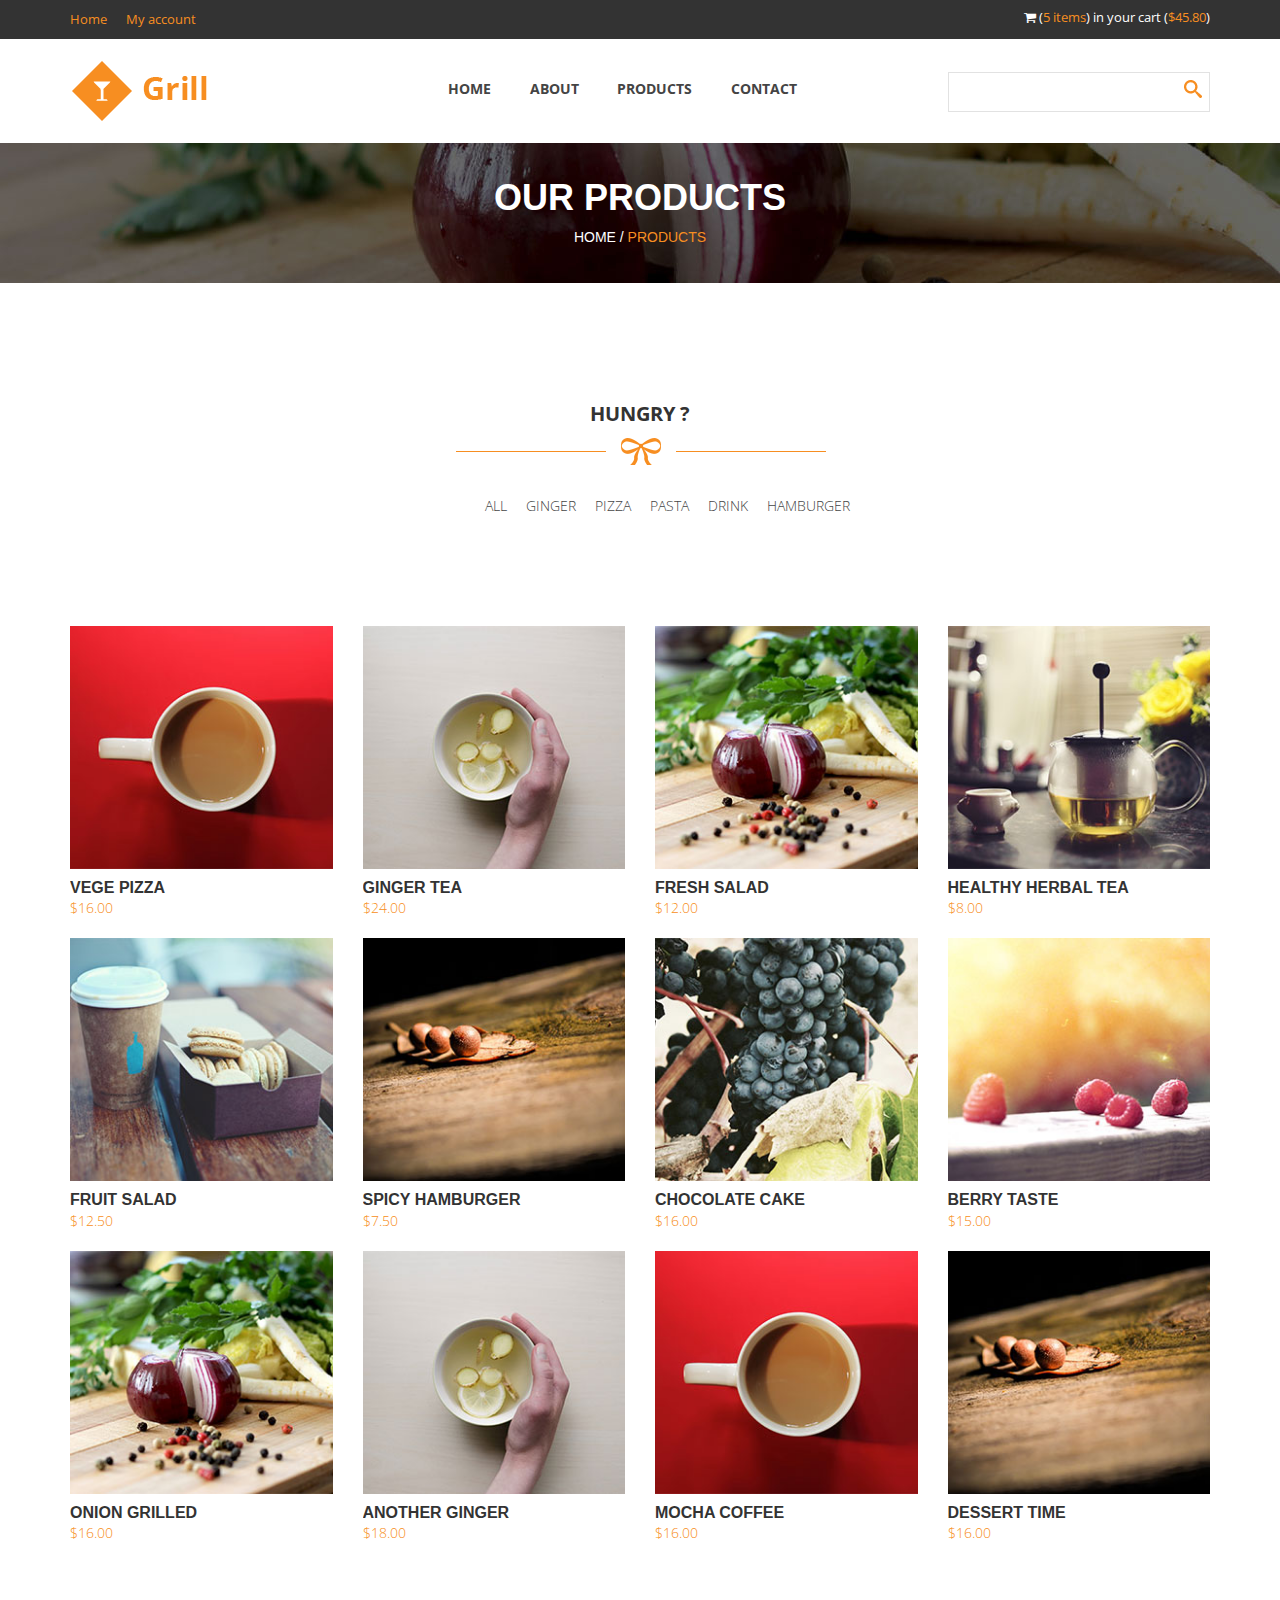
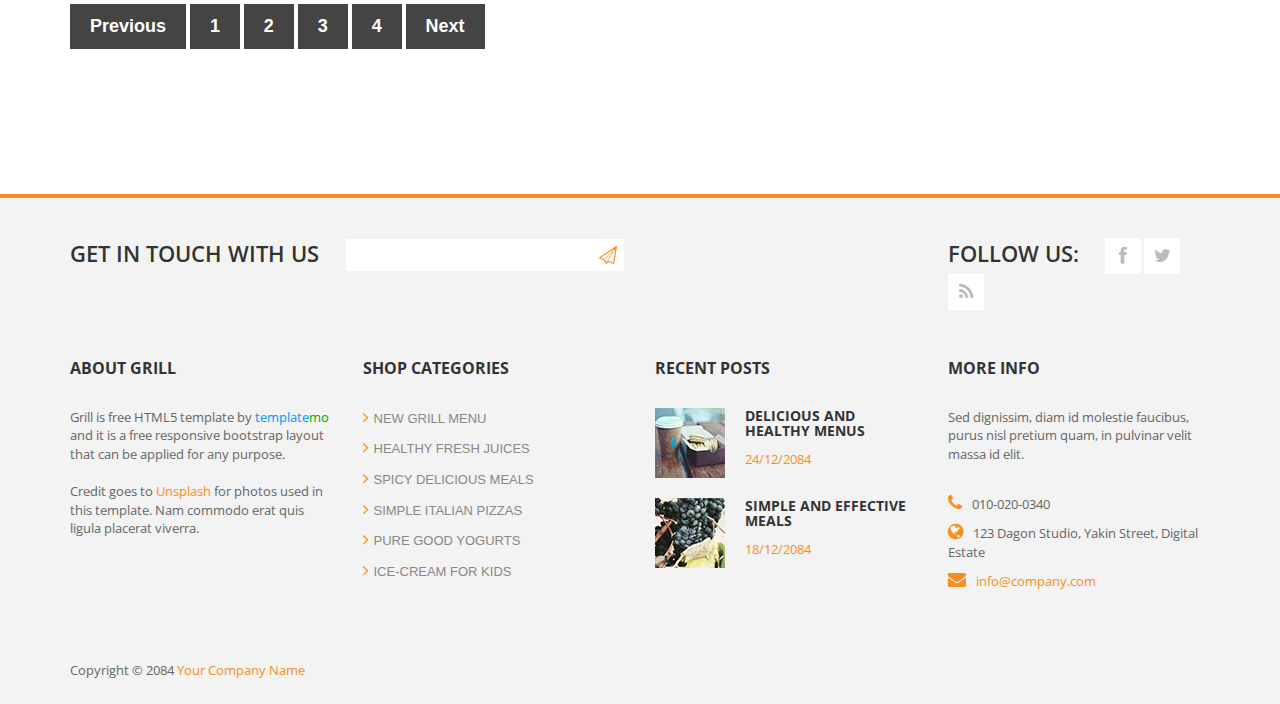
<file: templateBurger/products.html>
<!DOCTYPE html>
<!--[if lt IE 7]>      <html class="no-js lt-ie9 lt-ie8 lt-ie7"> <![endif]-->
<!--[if IE 7]>         <html class="no-js lt-ie9 lt-ie8"> <![endif]-->
<!--[if IE 8]>         <html class="no-js lt-ie9"> <![endif]-->
<!--[if gt IE 8]><!--> <html class="no-js"> <!--<![endif]-->
<!-- 

Grill Template 

http://www.templatemo.com/free-website-templates/417-grill

-->
    <head>
        <meta charset="utf-8">
        <title>Products - Grill Template</title>
        <meta name="description" content="">
        <meta name="viewport" content="width=device-width">
        
        <link href='http://fonts.googleapis.com/css?family=Open+Sans:300italic,400italic,600italic,700italic,800italic,400,300,600,700,800' rel='stylesheet' type='text/css'>

        <link rel="stylesheet" href="css/bootstrap.css">
        <link rel="stylesheet" href="css/font-awesome.css">
        <link rel="stylesheet" href="css/templatemo_style.css">
        <link rel="stylesheet" href="css/templatemo_misc.css">
        <link rel="stylesheet" href="css/flexslider.css">
        <link rel="stylesheet" href="css/testimonails-slider.css">

        <script src="js/vendor/modernizr-2.6.1-respond-1.1.0.min.js"></script>
    </head>
    <body>
        <!--[if lt IE 7]>
            <p class="chromeframe">You are using an outdated browser. <a href="http://browsehappy.com/">Upgrade your browser today</a> or <a href="http://www.google.com/chromeframe/?redirect=true">install Google Chrome Frame</a> to better experience this site.</p>
        <![endif]-->

            <header>
                <div id="top-header">
                    <div class="container">
                        <div class="row">
                            <div class="col-md-6">
                                <div class="home-account">
                                    <a href="#">Home</a>
                                    <a href="#">My account</a>
                                </div>
                            </div>
                            <div class="col-md-6">
                                <div class="cart-info">
                                    <i class="fa fa-shopping-cart"></i>
                                    (<a href="#">5 items</a>) in your cart (<a href="#">$45.80</a>)
                                </div>
                            </div>
                        </div>
                    </div>
                </div>
                <div id="main-header">
                    <div class="container">
                        <div class="row">
                            <div class="col-md-3">
                                <div class="logo">
                                    <a href="#"><img src="images/logo.png" title="Grill Template" alt="Grill Website Template" ></a>
                                </div>
                            </div>
                            <div class="col-md-6">
                                <div class="main-menu">
                                    <ul>
                                        <li><a href="index.html">Home</a></li>
                                        <li><a href="about-us.html">About</a></li>
                                        <li><a href="products.html">Products</a></li>
                                        <li><a href="contact-us.html">Contact</a></li>
                                    </ul>
                                </div>
                            </div>
                            <div class="col-md-3">
                                <div class="search-box">  
                                    <form name="search_form" method="get" class="search_form">
                                        <input id="search" type="text" />
                                        <input type="submit" id="search-button" />
                                    </form>
                                </div>
                            </div>
                        </div>
                    </div>
                </div>
            </header>


            <div id="heading">
                <div class="container">
                    <div class="row">
                        <div class="col-md-12">
                            <div class="heading-content">
                                <h2>Our Products</h2>
                                <span>Home / <a href="about-us.html">Products</a></span>
                            </div>
                        </div>
                    </div>
                </div>
            </div>





            <div id="products-post">
                <div class="container">
                    <div class="row">
                        <div class="col-md-12">
                            <div id="product-heading">
                                <h2>Hungry ?</h2>
                                <img src="images/under-heading.png" alt="" >
                            </div>
                        </div>
                    </div>
                    <div class="row">
                        <div class="filters col-md-12 col-xs-12">
                            <ul id="filters" class="clearfix">
                                <li><span class="filter" data-filter="all">All</span></li>
                                <li><span class="filter" data-filter=".ginger">Ginger</span></li>
                                <li><span class="filter" data-filter=".pizza">Pizza</span></li>
                                <li><span class="filter" data-filter=".pasta">Pasta</span></li>
                                <li><span class="filter" data-filter=".drink">Drink</span></li>
                                <li><span class="filter" data-filter=".hamburger">Hamburger</span></li>
                            </ul>
                        </div>
                    </div>
                    <div class="row" id="Container">
                        <div class="col-md-3 col-sm-6 mix portfolio-item Pizza">       
                            <div class="portfolio-wrapper">                
                                <div class="portfolio-thumb">
                                    <img src="images/product1.jpg" alt="" />
                                    <div class="hover">
                                        <div class="hover-iner">
                                            <a class="fancybox" href="images/product1_big.jpg"><img src="images/open-icon.png" alt="" /></a>
                                            <span>Pizza</span>
                                        </div>
                                    </div>
                                </div>  
                                <div class="label-text">
                                    <h3><a href="single-post.html">Vege Pizza</a></h3>
                                    <span class="text-category">$16.00</span>
                                </div>
                            </div>          
                        </div>
                        <div class="col-md-3 col-sm-6 mix portfolio-item ginger">       
                            <div class="portfolio-wrapper">                
                                <div class="portfolio-thumb">
                                    <img src="images/product2.jpg" alt="" />
                                    <div class="hover">
                                        <div class="hover-iner">
                                            <a class="fancybox" href="images/product2_big.jpg"><img src="images/open-icon.png" alt="" /></a>
                                            <span>Ginger</span>
                                        </div>
                                    </div>
                                </div>  
                                <div class="label-text">
                                    <h3><a href="single-post.html">Ginger Tea</a></h3>
                                    <span class="text-category">$24.00</span>
                                </div>
                            </div>          
                        </div>
                        <div class="col-md-3 col-sm-6 mix portfolio-item pizza">       
                            <div class="portfolio-wrapper">                
                                <div class="portfolio-thumb">
                                    <img src="images/product3.jpg" alt="" />
                                    <div class="hover">
                                        <div class="hover-iner">
                                            <a class="fancybox" href="images/product3_big.jpg"><img src="images/open-icon.png" alt="" /></a>
                                            <span>Pizza</span>
                                        </div>
                                    </div>
                                </div>  
                                <div class="label-text">
                                    <h3><a href="single-post.html">Fresh Salad</a></h3>
                                    <span class="text-category">$12.00</span>
                                </div>
                            </div>          
                        </div>
                        <div class="col-md-3 col-sm-6 mix portfolio-item pasta">       
                            <div class="portfolio-wrapper">                
                                <div class="portfolio-thumb">
                                    <img src="images/product4.jpg" alt="" />
                                    <div class="hover">
                                        <div class="hover-iner">
                                            <a class="fancybox" href="images/product4_big.jpg"><img src="images/open-icon.png" alt="" /></a>
                                            <span>Pasta</span>
                                        </div>
                                    </div>
                                </div>  
                                <div class="label-text">
                                    <h3><a href="single-post.html">Healthy Herbal Tea</a></h3>
                                    <span class="text-category">$8.00</span>
                                </div>
                            </div>          
                        </div>
                        <div class="col-md-3 col-sm-6 mix portfolio-item drink">       
                            <div class="portfolio-wrapper">                
                                <div class="portfolio-thumb">
                                    <img src="images/product5.jpg" alt="" />
                                    <div class="hover">
                                        <div class="hover-iner">
                                            <a class="fancybox" href="images/product5_big.jpg"><img src="images/open-icon.png" alt="" /></a>
                                            <span>Drink</span>
                                        </div>
                                    </div>
                                </div>  
                                <div class="label-text">
                                    <h3><a href="single-post.html">Fruit Salad</a></h3>
                                    <span class="text-category">$12.50</span>
                                </div>
                            </div>          
                        </div>
                        <div class="col-md-3 col-sm-6 mix portfolio-item hamburger">       
                            <div class="portfolio-wrapper">                
                                <div class="portfolio-thumb">
                                    <img src="images/product6.jpg" alt="" />
                                    <div class="hover">
                                        <div class="hover-iner">
                                            <a class="fancybox" href="images/product6_big.jpg"><img src="images/open-icon.png" alt="" /></a>
                                            <span>Hamburger</span>
                                        </div>
                                    </div>
                                </div>  
                                <div class="label-text">
                                    <h3><a href="single-post.html">Spicy Hamburger</a></h3>
                                    <span class="text-category">$7.50</span>
                                </div>
                            </div>          
                        </div>
                        <div class="col-md-3 col-sm-6 mix portfolio-item pizza">       
                            <div class="portfolio-wrapper">                
                                <div class="portfolio-thumb">
                                    <img src="images/product7.jpg" alt="" />
                                    <div class="hover">
                                        <div class="hover-iner">
                                            <a class="fancybox" href="images/product7_big.jpg"><img src="images/open-icon.png" alt="" /></a>
                                            <span>Pizza</span>
                                        </div>
                                    </div>
                                </div>  
                                <div class="label-text">
                                    <h3><a href="single-post.html">Chocolate Cake</a></h3>
                                    <span class="text-category">$16.00</span>
                                </div>
                            </div>          
                        </div>
                        <div class="col-md-3 col-sm-6 mix portfolio-item pasta">       
                            <div class="portfolio-wrapper">                
                                <div class="portfolio-thumb">
                                    <img src="images/product8.jpg" alt="" />
                                    <div class="hover">
                                        <div class="hover-iner">
                                            <a class="fancybox" href="images/product8_big.jpg"><img src="images/open-icon.png" alt="" /></a>
                                            <span>Pasta</span>
                                        </div>
                                    </div>
                                </div>  
                                <div class="label-text">
                                    <h3><a href="single-post.html">Berry Taste</a></h3>
                                    <span class="text-category">$15.00</span>
                                </div>
                            </div>          
                        </div>
                        <div class="col-md-3 col-sm-6 mix portfolio-item hamburger">       
                            <div class="portfolio-wrapper">                
                                <div class="portfolio-thumb">
                                    <img src="images/product3.jpg" alt="" />
                                    <div class="hover">
                                        <div class="hover-iner">
                                            <a class="fancybox" href="images/product3_big.jpg"><img src="images/open-icon.png" alt="" /></a>
                                            <span>Hamburger</span>
                                        </div>
                                    </div>
                                </div>  
                                <div class="label-text">
                                    <h3><a href="single-post.html">Onion Grilled</a></h3>
                                    <span class="text-category">$16.00</span>
                                </div>
                            </div>          
                        </div>
                        <div class="col-md-3 col-sm-6 mix portfolio-item drink">       
                            <div class="portfolio-wrapper">                
                                <div class="portfolio-thumb">
                                    <img src="images/product2.jpg" alt="" />
                                    <div class="hover">
                                        <div class="hover-iner">
                                            <a class="fancybox" href="images/product2_big.jpg"><img src="images/open-icon.png" alt="" /></a>
                                            <span>Drink</span>
                                        </div>
                                    </div>
                                </div>  
                                <div class="label-text">
                                    <h3><a href="single-post.html">Another Ginger</a></h3>
                                    <span class="text-category">$18.00</span>
                                </div>
                            </div>          
                        </div>
                        <div class="col-md-3 col-sm-6 mix portfolio-item ginger">       
                            <div class="portfolio-wrapper">                
                                <div class="portfolio-thumb">
                                    <img src="images/product1.jpg" alt="" />
                                    <div class="hover">
                                        <div class="hover-iner">
                                            <a class="fancybox" href="images/product1_big.jpg"><img src="images/open-icon.png" alt="" /></a>
                                            <span>Ginger</span>
                                        </div>
                                    </div>
                                </div>  
                                <div class="label-text">
                                    <h3><a href="single-post.html">Mocha Coffee</a></h3>
                                    <span class="text-category">$16.00</span>
                                </div>
                            </div>          
                        </div>
                        <div class="col-md-3 col-sm-6 mix portfolio-item pasta">       
                            <div class="portfolio-wrapper">                
                                <div class="portfolio-thumb">
                                    <img src="images/product6.jpg" alt="" />
                                    <div class="hover">
                                        <div class="hover-iner">
                                            <a class="fancybox" href="images/product6_big.jpg"><img src="images/open-icon.png" alt="" /></a>
                                            <span>Pasta</span>
                                        </div>
                                    </div>
                                </div>  
                                <div class="label-text">
                                    <h3><a href="single-post.html">Dessert Time</a></h3>
                                    <span class="text-category">$16.00</span>
                                </div>
                            </div>          
                        </div>
                    </div>
                    <div class="pagination">
                        <div class="row">   
                            <div class="col-md-12">
                                <ul>
                                	<li><a href="#">Previous</a></li>
                                    <li><a href="#">1</a></li>
                                    <li><a href="#">2</a></li>
                                    <li><a href="#">3</a></li>
                                    <li><a href="#">4</a></li>
                                    <li><a href="#">Next</a></li>
                                </ul>
                            </div>
                        </div>
                    </div>     
                </div>
            </div>



			<footer>
                <div class="container">
                    <div class="top-footer">
                        <div class="row">
                            <div class="col-md-9">
                                <div class="subscribe-form">
                                    <span>Get in touch with us</span>
                                    <form method="get" class="subscribeForm">
                                        <input id="subscribe" type="text" />
                                        <input type="submit" id="submitButton" />
                                    </form>
                                </div>
                            </div>
                            <div class="col-md-3">
                                <div class="social-bottom">
                                    <span>Follow us:</span>
                                    <ul>
                                        <li><a href="#" class="fa fa-facebook"></a></li>
                                        <li><a href="#" class="fa fa-twitter"></a></li>
                                        <li><a href="#" class="fa fa-rss"></a></li>
                                    </ul>
                                </div>
                            </div>
                        </div>
                    </div>
                    <div class="main-footer">
                        <div class="row">
                            <div class="col-md-3">
                                <div class="about">
                                    <h4 class="footer-title">About Grill</h4>
                                    <p>Grill is free HTML5 template by <span class="blue">template</span><span class="green">mo</span> and it is a free responsive bootstrap layout that can be applied for any purpose.
                                    <br><br>Credit goes to <a rel="nofollow" href="http://unsplash.com">Unsplash</a> for photos used in this template. Nam commodo erat quis ligula placerat viverra.</p>
                                </div>
                            </div>
                            <div class="col-md-3">
                                <div class="shop-list">
                                    <h4 class="footer-title">Shop Categories</h4>
                                    <ul>
                                        <li><a href="#"><i class="fa fa-angle-right"></i>New Grill Menu</a></li>
                                        <li><a href="#"><i class="fa fa-angle-right"></i>Healthy Fresh Juices</a></li>
                                        <li><a href="#"><i class="fa fa-angle-right"></i>Spicy Delicious Meals</a></li>
                                        <li><a href="#"><i class="fa fa-angle-right"></i>Simple Italian Pizzas</a></li>
                                        <li><a href="#"><i class="fa fa-angle-right"></i>Pure Good Yogurts</a></li>
                                        <li><a href="#"><i class="fa fa-angle-right"></i>Ice-cream for kids</a></li>
                                    </ul>
                                </div>
                            </div>
                            <div class="col-md-3">
                                <div class="recent-posts">
                                    <h4 class="footer-title">Recent posts</h4>
                                    <div class="recent-post">
                                        <div class="recent-post-thumb">
                                            <img src="images/recent-post1.jpg" alt="">
                                        </div>
                                        <div class="recent-post-info">
                                            <h6><a href="#">Delicious and Healthy Menus</a></h6>
                                            <span>24/12/2084</span>
                                        </div>
                                    </div>
                                    <div class="recent-post">
                                        <div class="recent-post-thumb">
                                            <img src="images/recent-post2.jpg" alt="">
                                        </div>
                                        <div class="recent-post-info">
                                            <h6><a href="#">Simple and effective meals</a></h6>
                                            <span>18/12/2084</span>
                                        </div>
                                    </div>
                                </div>
                            </div>
                            <div class="col-md-3">
                                <div class="more-info">
                                    <h4 class="footer-title">More info</h4>
                                    <p>Sed dignissim, diam id molestie faucibus, purus nisl pretium quam, in pulvinar velit massa id elit.</p>
                                    <ul>
                                        <li><i class="fa fa-phone"></i>010-020-0340</li>
                                        <li><i class="fa fa-globe"></i>123 Dagon Studio, Yakin Street, Digital Estate</li>
                                        <li><i class="fa fa-envelope"></i><a href="#">info@company.com</a></li>
                                    </ul>
                                </div>
                            </div>
                        </div>
                    </div>
                    <div class="bottom-footer">
                        <p>Copyright © 2084 <a href="#">Your Company Name</a></p>
                    </div>
                    
                </div>
            </footer>

    
        <script src="js/vendor/jquery-1.11.0.min.js"></script>
        <script src="js/vendor/jquery.gmap3.min.js"></script>
        <script src="js/plugins.js"></script>
        <script src="js/main.js"></script>

    </body>
</html>
</file>
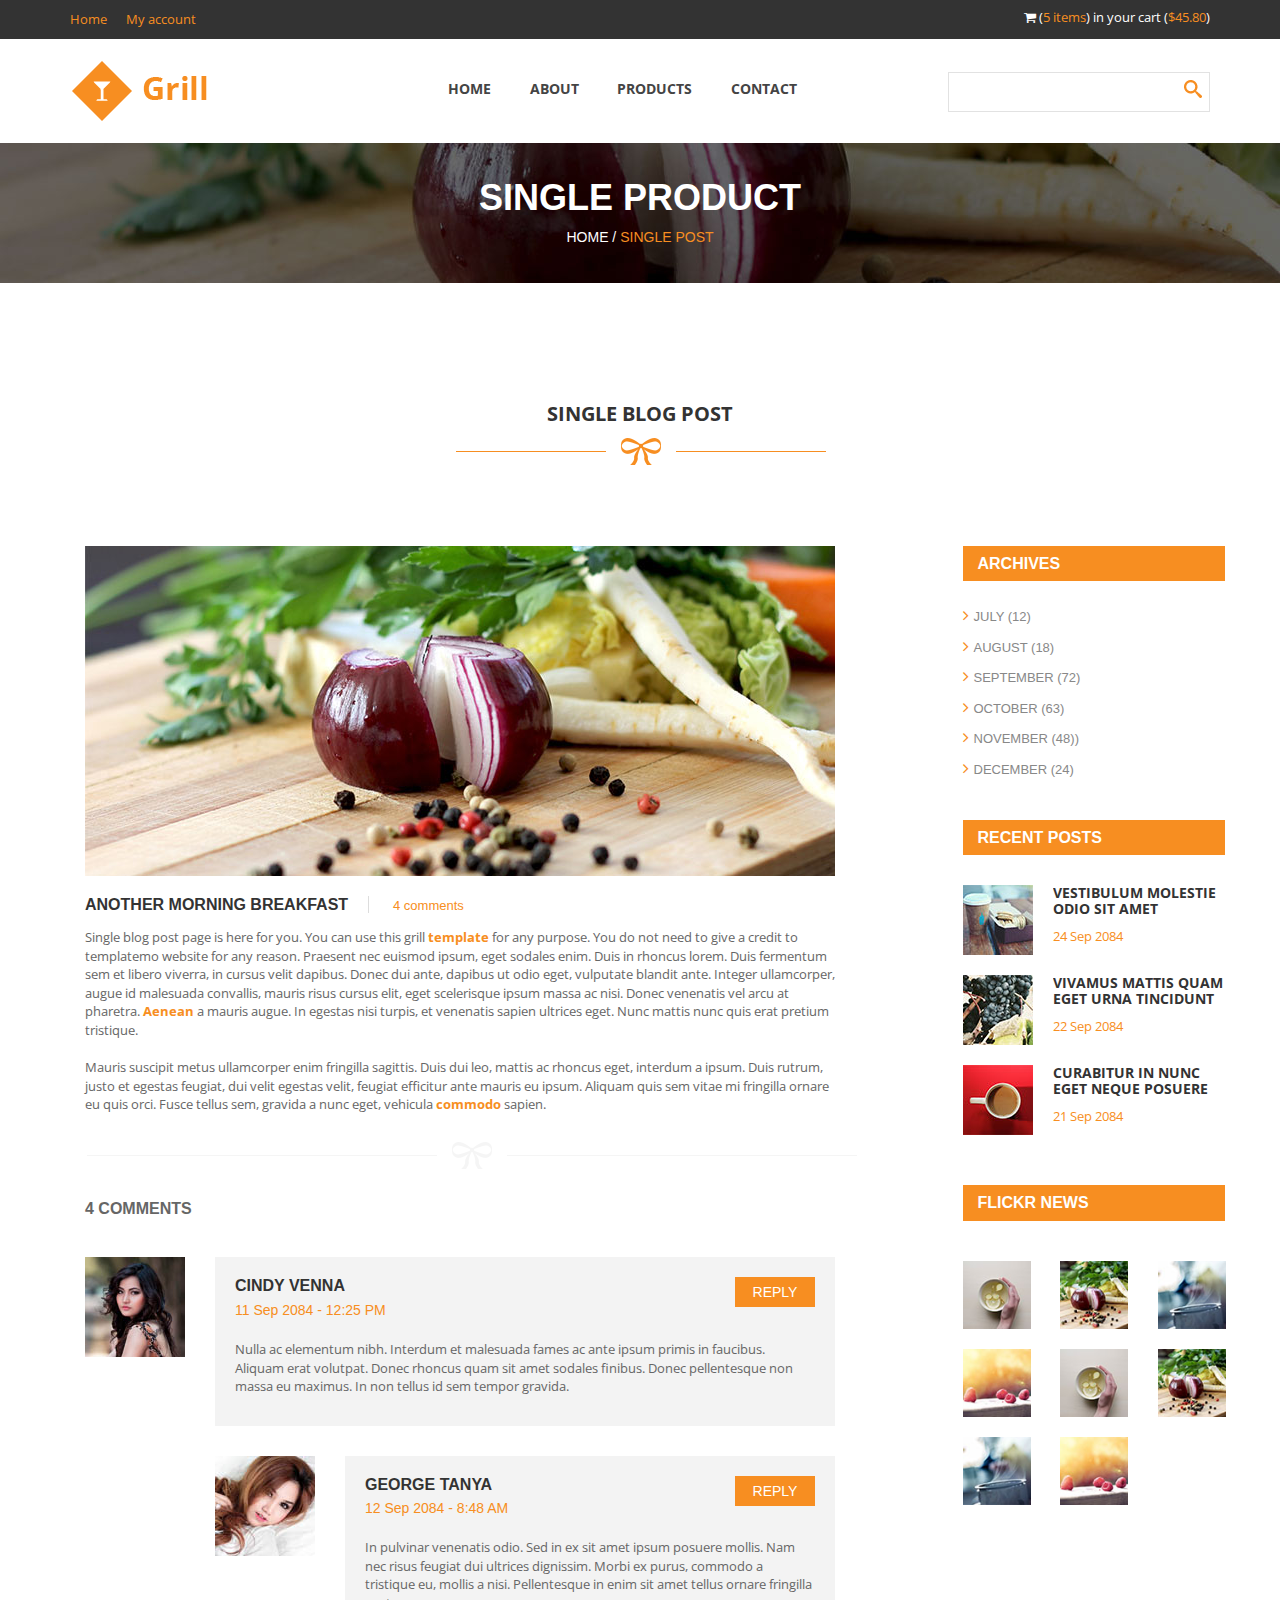
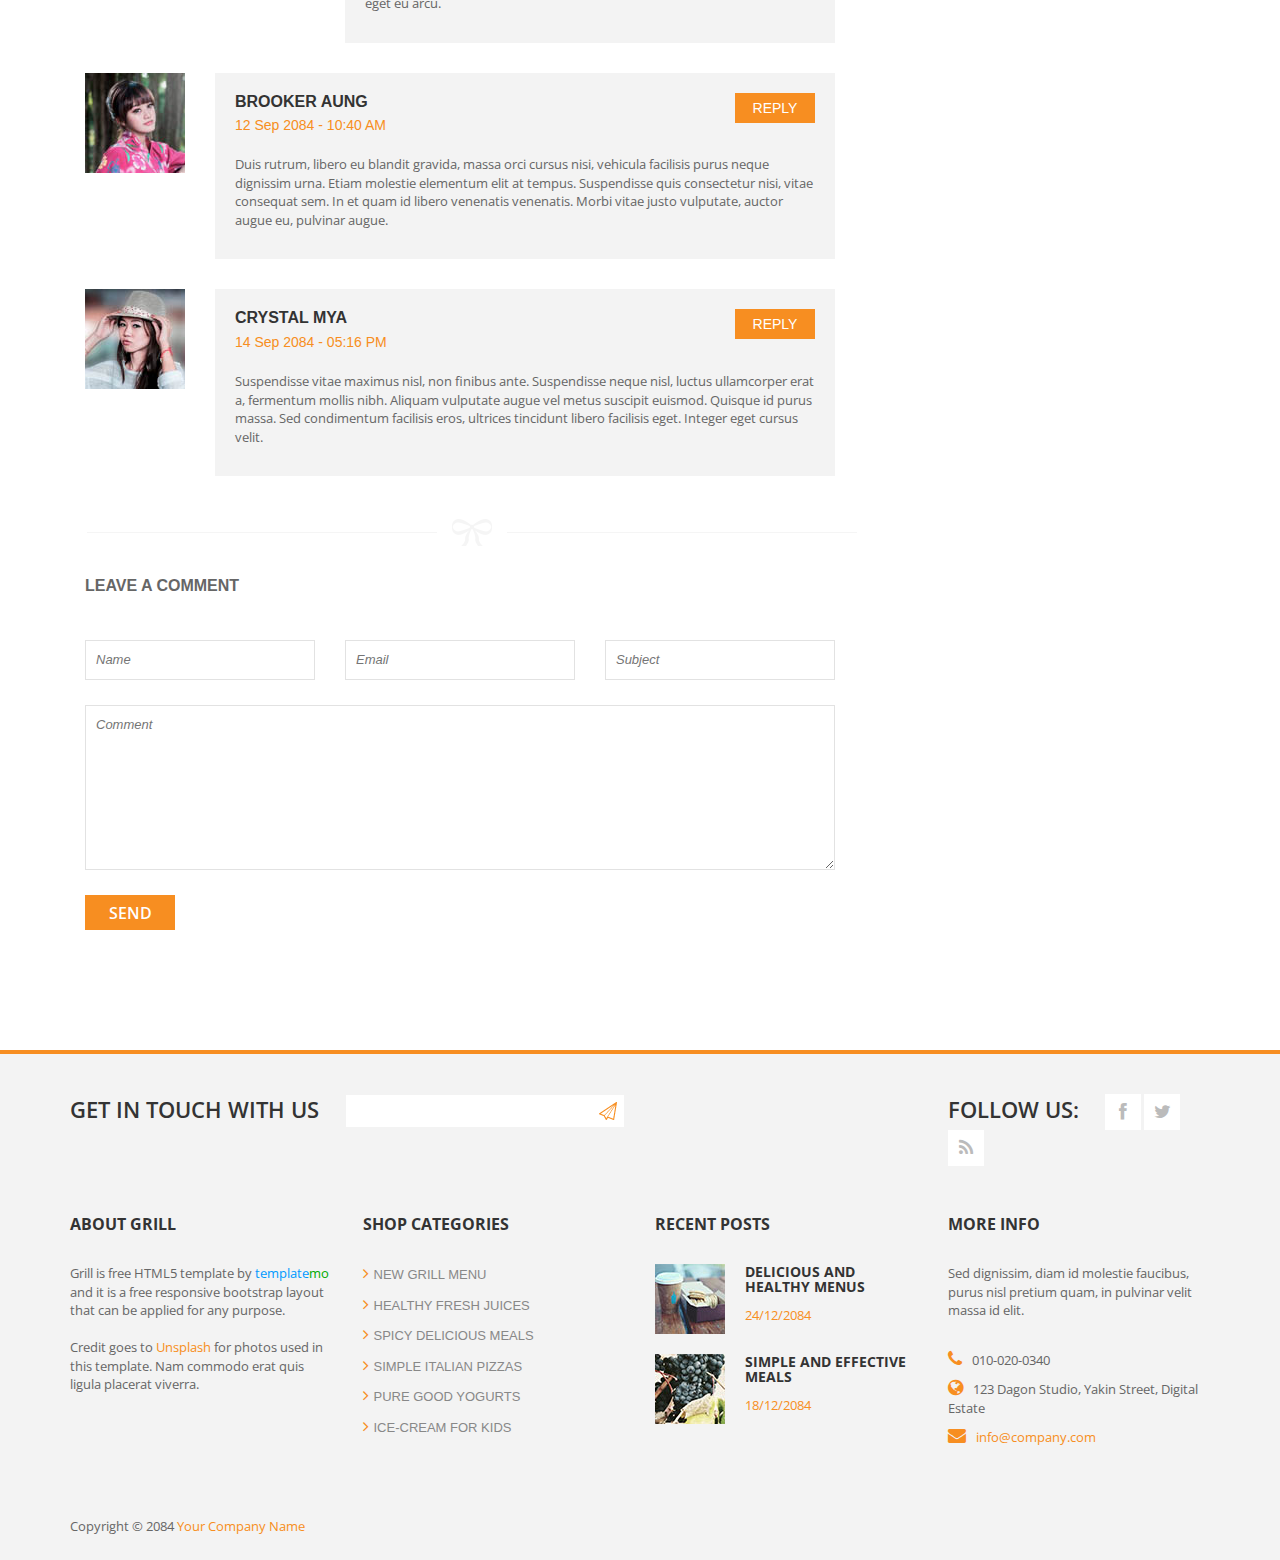
<file: templateBurger/single-post.html>
<!DOCTYPE html>
<!--[if lt IE 7]>      <html class="no-js lt-ie9 lt-ie8 lt-ie7"> <![endif]-->
<!--[if IE 7]>         <html class="no-js lt-ie9 lt-ie8"> <![endif]-->
<!--[if IE 8]>         <html class="no-js lt-ie9"> <![endif]-->
<!--[if gt IE 8]><!--> <html class="no-js"> <!--<![endif]-->
<!-- 

Grill Template 

http://www.templatemo.com/free-website-templates/417-grill

-->
    <head>
        <meta charset="utf-8">
        <title>Blog - Grill Template</title>
        <meta name="description" content="">
        <meta name="viewport" content="width=device-width">
        
        <link href='http://fonts.googleapis.com/css?family=Open+Sans:300italic,400italic,600italic,700italic,800italic,400,300,600,700,800' rel='stylesheet' type='text/css'>

        <link rel="stylesheet" href="css/bootstrap.css">
        <link rel="stylesheet" href="css/font-awesome.css">
        <link rel="stylesheet" href="css/templatemo_style.css">
        <link rel="stylesheet" href="css/templatemo_misc.css">
        <link rel="stylesheet" href="css/flexslider.css">
        <link rel="stylesheet" href="css/testimonails-slider.css">

        <script src="js/vendor/modernizr-2.6.1-respond-1.1.0.min.js"></script>
    </head>
    <body>
        <!--[if lt IE 7]>
            <p class="chromeframe">You are using an outdated browser. <a href="http://browsehappy.com/">Upgrade your browser today</a> or <a href="http://www.google.com/chromeframe/?redirect=true">install Google Chrome Frame</a> to better experience this site.</p>
        <![endif]-->

            <header>
                <div id="top-header">
                    <div class="container">
                        <div class="row">
                            <div class="col-md-6">
                                <div class="home-account">
                                    <a href="#">Home</a>
                                    <a href="#">My account</a>
                                </div>
                            </div>
                            <div class="col-md-6">
                                <div class="cart-info">
                                    <i class="fa fa-shopping-cart"></i>
                                    (<a href="#">5 items</a>) in your cart (<a href="#">$45.80</a>)
                                </div>
                            </div>
                        </div>
                    </div>
                </div>
                <div id="main-header">
                    <div class="container">
                        <div class="row">
                            <div class="col-md-3">
                                <div class="logo">
                                    <a href="#"><img src="images/logo.png" title="Grill Template" alt="Grill Website Template" ></a>
                                </div>
                            </div>
                            <div class="col-md-6">
                                <div class="main-menu">
                                    <ul>
                                        <li><a href="index.html">Home</a></li>
                                        <li><a href="about-us.html">About</a></li>
                                        <li><a href="products.html">Products</a></li>
                                        <li><a href="contact-us.html">Contact</a></li>
                                    </ul>
                                </div>
                            </div>
                            <div class="col-md-3">
                                <div class="search-box">  
                                    <form name="search_form" method="get" class="search_form">
                                        <input id="search" type="text" />
                                        <input type="submit" id="search-button" />
                                    </form>
                                </div>
                            </div>
                        </div>
                    </div>
                </div>
            </header>

            <div id="heading">
                <div class="container">
                    <div class="row">
                        <div class="col-md-12">
                            <div class="heading-content">
                                <h2>Single Product</h2>
                                <span>Home / <a href="single-post.html">Single Post</a></span>
                            </div>
                        </div>
                    </div>
                </div>
            </div>





            <div id="product-post">
                <div class="container">
                    <div class="row">
                        <div class="col-md-12">
                            <div class="heading-section">
                                <h2>Single Blog Post</h2>
                                <img src="images/under-heading.png" alt="" />
                            </div>
                        </div>
                    </div>
                    <div id="single-blog" class="page-section first-section">
                        <div class="container">
                            <div class="row">
                                <div class="product-item col-md-12">
                                    <div class="row">
                                        <div class="col-md-8">  
                                                <div class="image">
                                                    <div class="image-post">
                                                        <img src="images/single-post.jpg" alt="">
                                                    </div>
                                                </div>
                                                <div class="product-content">
                                                    <div class="product-title">
                                                        <h3>ANOTHER MORNING BREAKFAST</h3>
                                                        <span class="subtitle">4 comments</span>
                                                    </div>
                                                    <p>Single blog post page is here for you. You can use this grill <a href="#">template</a> for any purpose. You do not need to give a credit to templatemo website for any reason. Praesent nec euismod ipsum, eget sodales enim. Duis in rhoncus lorem. Duis fermentum sem et libero viverra, in cursus velit dapibus. Donec dui ante, dapibus ut odio eget, vulputate blandit ante. Integer ullamcorper, augue id malesuada convallis, mauris risus cursus elit, eget scelerisque ipsum massa ac nisi. Donec venenatis vel arcu at pharetra. <a href="#">Aenean</a> a mauris augue. In egestas nisi turpis, et venenatis sapien ultrices eget. Nunc mattis nunc quis erat pretium tristique.<br><br>
                                                    Mauris suscipit metus ullamcorper enim fringilla sagittis. Duis dui leo, mattis ac rhoncus eget, interdum a ipsum. Duis rutrum, justo et egestas feugiat, dui velit egestas velit, feugiat efficitur ante mauris eu ipsum. Aliquam quis sem vitae mi fringilla ornare eu quis orci. Fusce tellus sem, gravida a nunc eget, vehicula <a href="#">commodo</a> sapien.</p>
                                                </div>
                                                <div class="divide-line">
                                                <img src="images/div-line.png" alt="" />
                                                </div>
                                                <div class="comments-title">
                                                    <div class="comment-section">
                                                        <h4>4 comments</h4>
                                                    </div>
                                                </div>
                                                <div class="all-comments">
                                                    <div class="view-comments">
                                                        <div class="comments">
                                                            <div class="author-thumb">
                                                                <img src="images/author-comment1.jpg" alt="">
                                                            </div>
                                                            <div class="comment-body">
                                                                <h6>Cindy Venna</h6>
                                                                <span class="date">11 Sep 2084 - 12:25 PM</span>
                                                                <a href="#" class="hidden-xs">Reply</a>
                                                                <p>Nulla ac elementum nibh. Interdum et malesuada fames ac ante ipsum primis in faucibus. Aliquam erat volutpat. Donec rhoncus quam sit amet sodales finibus. Donec pellentesque non massa eu maximus. In non tellus id sem tempor gravida.</p>
                                                            </div>
                                                        </div>
                                                    </div>
                                                    <div class="replyed-form">
                                                        <div class="comments replyed">
                                                            <div class="author-thumb">
                                                                <img src="images/author-comment2.jpg" alt="">
                                                            </div>
                                                            <div class="comment-body">
                                                                <h6>George Tanya</h6>
                                                                <span class="date">12 Sep 2084 - 8:48 AM</span>
                                                                <a href="#" class="hidden-xs">Reply</a>
                                                                <p>In pulvinar venenatis odio. Sed in ex sit amet ipsum posuere mollis. Nam nec risus feugiat dui ultrices dignissim. Morbi ex purus, commodo a tristique eu, mollis a nisi. Pellentesque in enim sit amet tellus ornare fringilla eget eu arcu.</p>
                                                            </div>
                                                        </div>
                                                    </div>
                                                    <div class="view-comments">
                                                        <div class="comments">
                                                            <div class="author-thumb">
                                                                <img src="images/author-comment3.jpg" alt="">
                                                            </div>
                                                            <div class="comment-body">
                                                                <h6>Brooker Aung</h6>
                                                                <span class="date">12 Sep 2084 - 10:40 AM</span>
                                                                <a href="#" class="hidden-xs">Reply</a>
                                                                <p>Duis rutrum, libero eu blandit gravida, massa orci cursus nisi, vehicula facilisis purus neque dignissim urna. Etiam molestie elementum elit at tempus. Suspendisse quis consectetur nisi, vitae consequat sem. In et quam id libero venenatis venenatis. Morbi vitae justo vulputate, auctor augue eu, pulvinar augue.</p>
                                                            </div>
                                                        </div>
                                                    </div>
                                                    <div class="view-comments">
                                                        <div class="comments">
                                                            <div class="author-thumb">
                                                                <img src="images/author-comment4.jpg" alt="">
                                                            </div>
                                                            <div class="comment-body">
                                                                <h6>Crystal Mya</h6>
                                                                <span class="date">14 Sep 2084 - 05:16 PM</span>
                                                                <a href="#" class="hidden-xs">Reply</a>
                                                                <p>Suspendisse vitae maximus nisl, non finibus ante. Suspendisse neque nisl, luctus ullamcorper erat a, fermentum mollis nibh. Aliquam vulputate augue vel metus suscipit euismod. Quisque id purus massa. Sed condimentum facilisis eros, ultrices tincidunt libero facilisis eget. Integer eget cursus velit.</p>
                                                            </div>
                                                        </div>
                                                    </div>
                                                </div>
                                                <div class="divide-line">
                                                <img src="images/div-line.png" alt="" />
                                                </div>
                                            <div class="leave-comment">
                                                <div class="leave-one">
                                                    <h4>Leave a comment</h4>
                                                </div>
                                            </div>
                                            <div class="leave-form">
                                                <form action="#" method="post" class="leave-comment">
                                                    <div class="row">
                                                    <div class="name col-md-4">
                                                        <input type="text" name="name" id="name" placeholder="Name" />
                                                    </div>
                                                    <div class="email col-md-4">
                                                        <input type="text" name="email" id="email" placeholder="Email" />
                                                    </div>
                                                    <div class="subject col-md-4">
                                                        <input type="text" name="subject" id="subject" placeholder="Subject" />
                                                    </div>
                                                    </div>
                                                    <div class="row">        
                                                        <div class="text col-md-12">
                                                            <textarea name="text" placeholder="Comment"></textarea>
                                                        </div>   
                                                    </div>                              
                                                    <div class="send">
                                                        <button type="submit">Send</button>
                                                    </div>
                                                </form>
                                            </div>
                                        </div>
                                        <div class="col-md-3 col-md-offset-1">
                                            <div class="side-bar">
                                                <div class="news-letters">
                                                    <h4>Archives</h4>
                                                    <div class="archives-list">
                                                        <ul>
                                                            <li><a href="#"><i class="fa fa-angle-right"></i>July (12)</a></li>
                                                            <li><a href="#"><i class="fa fa-angle-right"></i>August (18)</a></li>
                                                            <li><a href="#"><i class="fa fa-angle-right"></i>September (72)</a></li>
                                                            <li><a href="#"><i class="fa fa-angle-right"></i>October (63)</a></li>
                                                            <li><a href="#"><i class="fa fa-angle-right"></i>November (48))</a></li>
                                                            <li><a href="#"><i class="fa fa-angle-right"></i>December (24)</a></li>
                                                        </ul>
                                                    </div>        
                                                </div>
                                                <div class="recent-post">
                                                    <h4>Recent Posts</h4>
                                                    <div class="posts">
                                                        <div class="recent-post">
                                                            <div class="recent-post-thumb">
                                                                <img src="images/recent-post1.jpg" alt="">
                                                            </div>
                                                            <div class="recent-post-info">
                                                                <h6><a href="#">Vestibulum molestie odio sit amet</a></h6>
                                                                <span>24 Sep 2084</span>
                                                            </div>
                                                        </div>
                                                        <div class="recent-post">
                                                            <div class="recent-post-thumb">
                                                                <img src="images/recent-post2.jpg" alt="">
                                                            </div>
                                                            <div class="recent-post-info">
                                                                <h6><a href="#">Vivamus mattis quam eget urna tincidunt</a></h6>
                                                                <span>22 Sep 2084</span>
                                                            </div>
                                                        </div> 
                                                        <div class="recent-post">
                                                            <div class="recent-post-thumb">
                                                                <img src="images/recent-post3.jpg" alt="">
                                                            </div>
                                                            <div class="recent-post-info">
                                                                <h6><a href="#">Curabitur in nunc eget neque posuere</a></h6>
                                                                <span>21 Sep 2084</span>
                                                            </div>
                                                        </div>
                                                    </div> 
                                                </div>
                                                <div class="advertisement">
                                                    <h4>Flickr news</h4>
                                                    <div class="flickr-images">
                                                        <div class="row">
                                                            <div class="col-md-4 col-sm-2 col-xs-3">
                                                                <img src="images/flickr-image1.jpg" alt="">
                                                            </div>
                                                            <div class="col-md-4 col-sm-2 col-xs-3">
                                                                <img src="images/flickr-image2.jpg" alt="">
                                                            </div>
                                                            <div class="col-md-4 col-sm-2 col-xs-3">
                                                                <img src="images/flickr-image3.jpg" alt="">
                                                            </div>
                                                            <div class="col-md-4 col-sm-2 col-xs-3">
                                                                <img src="images/flickr-image4.jpg" alt="">
                                                            </div>
                                                            <div class="col-md-4 col-sm-2 col-xs-3">
                                                                <img src="images/flickr-image1.jpg" alt="">
                                                            </div>
                                                            <div class="col-md-4 col-sm-2 col-xs-3">
                                                                <img src="images/flickr-image2.jpg" alt="">
                                                            </div>
                                                            <div class="col-md-4 col-sm-2 col-xs-3">
                                                                <img src="images/flickr-image3.jpg" alt="">
                                                            </div>
                                                            <div class="col-md-4 col-sm-2 col-xs-3">
                                                                <img src="images/flickr-image4.jpg" alt="">
                                                            </div>
                                                        </div>
                                                    </div>
                                                </div>    
                                            </div>
                                        </div>     
                                    </div>
                                </div>
                            </div>
                        </div>
                    </div>     
                </div>
            </div>


			<footer>
                <div class="container">
                    <div class="top-footer">
                        <div class="row">
                            <div class="col-md-9">
                                <div class="subscribe-form">
                                    <span>Get in touch with us</span>
                                    <form method="get" class="subscribeForm">
                                        <input id="subscribe" type="text" />
                                        <input type="submit" id="submitButton" />
                                    </form>
                                </div>
                            </div>
                            <div class="col-md-3">
                                <div class="social-bottom">
                                    <span>Follow us:</span>
                                    <ul>
                                        <li><a href="#" class="fa fa-facebook"></a></li>
                                        <li><a href="#" class="fa fa-twitter"></a></li>
                                        <li><a href="#" class="fa fa-rss"></a></li>
                                    </ul>
                                </div>
                            </div>
                        </div>
                    </div>
                    <div class="main-footer">
                        <div class="row">
                            <div class="col-md-3">
                                <div class="about">
                                    <h4 class="footer-title">About Grill</h4>
                                    <p>Grill is free HTML5 template by <span class="blue">template</span><span class="green">mo</span> and it is a free responsive bootstrap layout that can be applied for any purpose.
                                    <br><br>Credit goes to <a rel="nofollow" href="http://unsplash.com">Unsplash</a> for photos used in this template. Nam commodo erat quis ligula placerat viverra.</p>
                                </div>
                            </div>
                            <div class="col-md-3">
                                <div class="shop-list">
                                    <h4 class="footer-title">Shop Categories</h4>
                                    <ul>
                                        <li><a href="#"><i class="fa fa-angle-right"></i>New Grill Menu</a></li>
                                        <li><a href="#"><i class="fa fa-angle-right"></i>Healthy Fresh Juices</a></li>
                                        <li><a href="#"><i class="fa fa-angle-right"></i>Spicy Delicious Meals</a></li>
                                        <li><a href="#"><i class="fa fa-angle-right"></i>Simple Italian Pizzas</a></li>
                                        <li><a href="#"><i class="fa fa-angle-right"></i>Pure Good Yogurts</a></li>
                                        <li><a href="#"><i class="fa fa-angle-right"></i>Ice-cream for kids</a></li>
                                    </ul>
                                </div>
                            </div>
                            <div class="col-md-3">
                                <div class="recent-posts">
                                    <h4 class="footer-title">Recent posts</h4>
                                    <div class="recent-post">
                                        <div class="recent-post-thumb">
                                            <img src="images/recent-post1.jpg" alt="">
                                        </div>
                                        <div class="recent-post-info">
                                            <h6><a href="#">Delicious and Healthy Menus</a></h6>
                                            <span>24/12/2084</span>
                                        </div>
                                    </div>
                                    <div class="recent-post">
                                        <div class="recent-post-thumb">
                                            <img src="images/recent-post2.jpg" alt="">
                                        </div>
                                        <div class="recent-post-info">
                                            <h6><a href="#">Simple and effective meals</a></h6>
                                            <span>18/12/2084</span>
                                        </div>
                                    </div>
                                </div>
                            </div>
                            <div class="col-md-3">
                                <div class="more-info">
                                    <h4 class="footer-title">More info</h4>
                                    <p>Sed dignissim, diam id molestie faucibus, purus nisl pretium quam, in pulvinar velit massa id elit.</p>
                                    <ul>
                                        <li><i class="fa fa-phone"></i>010-020-0340</li>
                                        <li><i class="fa fa-globe"></i>123 Dagon Studio, Yakin Street, Digital Estate</li>
                                        <li><i class="fa fa-envelope"></i><a href="#">info@company.com</a></li>
                                    </ul>
                                </div>
                            </div>
                        </div>
                    </div>
                    <div class="bottom-footer">
                        <p>Copyright © 2084 <a href="#">Your Company Name</a></p>
                    </div>
                    
                </div>
            </footer>

    
        <script src="js/vendor/jquery-1.11.0.min.js"></script>
        <script src="js/vendor/jquery.gmap3.min.js"></script>
        <script src="js/plugins.js"></script>
        <script src="js/main.js"></script>

    </body>
</html>
</file>
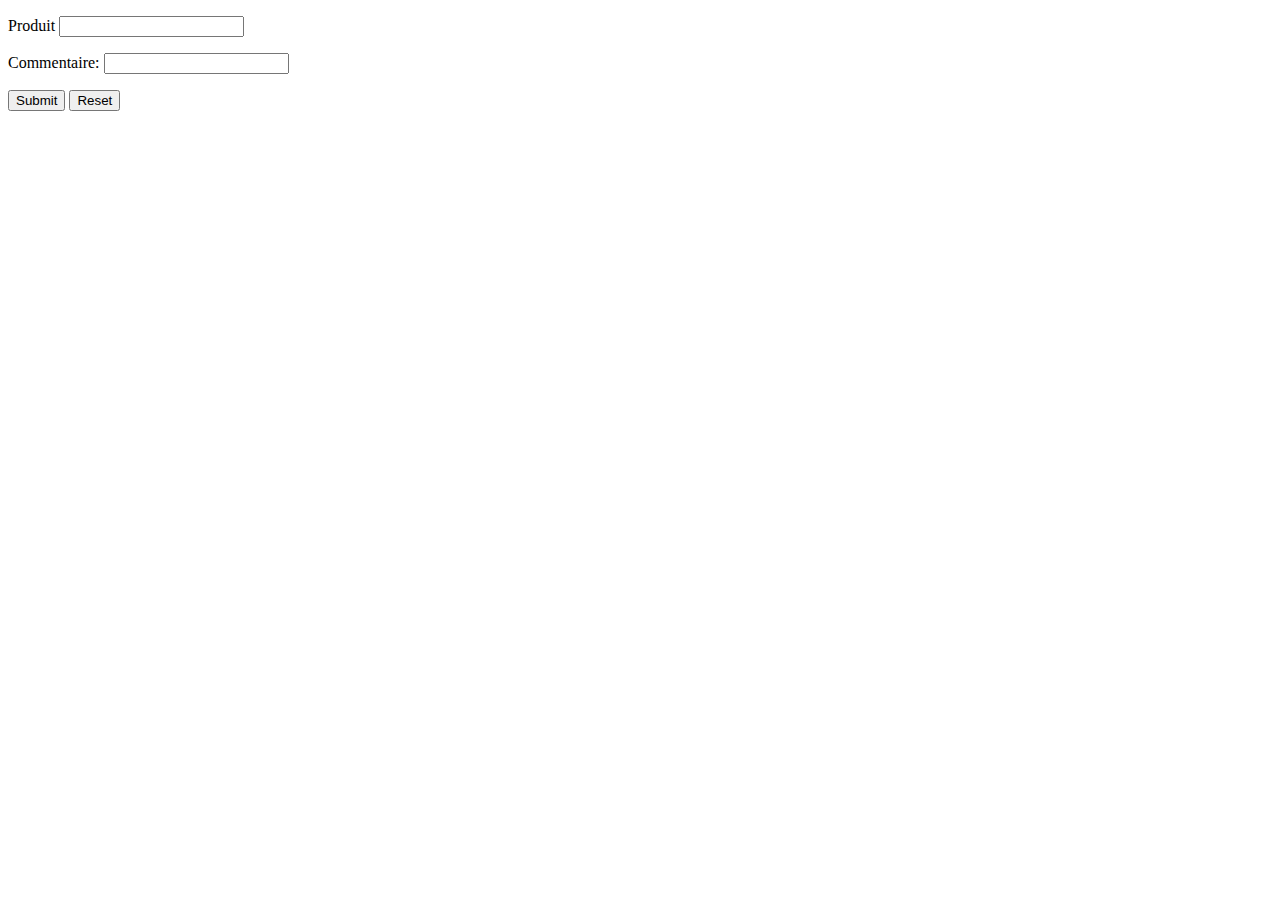
<file: burger-spring/src/main/resources/templates/commentaire.html>
<!DOCTYPE html>

<html xmlns="http://www.w3.org/1999/xhtml" 
      xmlns:th="http://www.thymeleaf.org" >
    
    <head th:replace="template :: head" />
     
    
    <body>
        
        <div id="comDiv">
            <form action="#" th:action="@{/}" method="get">
                <p>Produit <input type="text" th:field="*{id}" /></p>
                <p>Commentaire: <input type="text" /></p>
                <p><input type="submit" value="Submit" /> <input type="reset" value="Reset" /></p>
            </form>
        </div>
                
            
        
        
        <footer th:replace="template :: footer" />
    </body>
</html>
</file>
<file: templateBurger/css/templatemo_style.css>
/*

Grill Template 

http://www.templatemo.com/free-website-templates/417-grill

*/

/*-- Basic --*/
a {
  text-decoration: none;
  color: #f78e21;
}

a:hover {
  text-decoration: none;
  color: #f78e21;
}

.blue {
	color: #09F;
}

.green {
	color: #0A0;
}

p {
  font-family: 'Open Sans', sans-serif;
  font-size: 13px;
  color: #666;
}

.heading-section {
  text-align: center;
  padding: 100px 0 80px 0;
}

.heading-section h2 {
  font-family: 'Open Sans', sans-serif;
  font-size: 20px;
  color: #333;
  font-weight: 700;
  text-transform: uppercase;
}

*, *:before, *:after {
  -moz-box-sizing: border-box; -webkit-box-sizing: border-box; box-sizing: border-box;
 }


.space30 {
	margin-bottom: 30px;
}

.space50 {
	margin-bottom: 50px;
}


/*-- Header --*/
#top-header {
  background-color: #333;
  color: #fff;
}

.home-account a {
  display: inline-block;
  margin-right: 15px;
  padding: 10px 0;
  font-size: 13px;
  font-family: 'Open Sans', sans-serif;
}

.cart-info {
  text-align: right;
  padding: 8px 0;
  font-size: 13px;
  font-family: 'Open Sans', sans-serif;
}

.logo {
  padding: 20px 0;
}

.main-menu ul {
  padding: 0px;
  margin: 0px;
  text-align: center;
}

.main-menu li {
  list-style: none;
  display: inline-block;
    padding: 40px 0;
}

.main-menu a {
  font-family: 'Open Sans', sans-serif;
  font-weight: 700;
  font-size: 14px;
  color: #444;
  text-transform: uppercase;
  margin-right: 35px;
}

.main-menu a:hover {
  color: #f78e21;
}

.search-box {
  text-align: right;
  margin-top: 33px;
  position: relative;
}

.search-box input {
  margin-top: 0px;
}

.search-box input[type="submit"] {
  background-color: transparent;
  position: absolute;
  width: 34px;
  height: 34px;
  right: 0;
  top: 0;
  border: 0;
  content: '';
  color: transparent;
  background: url(../images/search-icon.png);
  background-position: center;
  background-repeat: no-repeat;
}

.search-box input#s {
  padding: 4px 10px 4px 10px;
  height: 34px;
  line-height: 34px;
  outline: 0;
  border: 1px solid #ddd;
}

/*-- End Header --*/




/*-- Heading --*/

#heading {
  background-image: url(../images/bg-image.jpg);
  height: 140px;
}

#heading h2 {
  font-size: 36px;
  font-weight: 700;
  color: #fff;
  text-transform: uppercase;
}

#heading span {
  color: #fff;
  text-transform: uppercase;
}

.heading-content {
  text-align: center;
  margin-top: 35px;
}

/*-- End Heading --*/




/*-- Timeline --*/

.timeline-thumb {
  position: relative;
  text-align: center;
  border-bottom: 3px solid #dbdbdb;
}

.timeline-thumb:hover {
  border-color: #f78e21;
}

.timeline-thumb .thumb img {
  width: 100%;
  overflow: hidden;
}
.timeline-thumb .overlay {
  background-color: rgba(0,0,0, 0.7);
  width: 100%;
  height: 100%;
  position: absolute;
  top: 0;
  left: 0;
  visibility: hidden;
  opacity: 0;
}

.timeline-thumb:hover .overlay {
 visibility: visible;
 overflow: hidden;
 opacity: 1;
 cursor: pointer;
}

.timeline-caption h4 {
  padding-top: 80px;
  font-family: 'Open Sans', sans-serif;
  font-size: 16px;
  text-transform: uppercase;
  font-weight: 700;
  color: #fff;
  margin: 0 0 3px 0;
}

.timeline-caption p {
  font-family: 'Open Sans', sans-serif;
  font-size: 14px;
  font-weight: 300;
  color: #f78e21;
}

/*-- End Timeline --*/




/*-- Our Team --*/

.team-thumb {
  position: relative;
  text-align: center;
}

.team-thumb .author img {
  width: 100%;
}

.team-thumb .overlay {
  background-color: rgba(0,0,0, 0.7);
  position: absolute;
  width: 100%;
  height: 100%;
  top: 0;
  left: 0;
  visibility: hidden;
  opacity: 0;
}

.team-thumb:hover .overlay {
 visibility: visible;
 opacity: 1;
 cursor: pointer;
}

.author-caption ul {
  padding: 0;
  margin: 0;
}

.author-caption li {
  list-style: none;
  display: inline-block;
  margin-top: 40%;
}

.author-caption a {
  display: inline-block;
  background-color: rgba(250,250,250, 0.4);
  width: 34px;
  height: 34px;
  line-height: 34px;
  color: #fff;
}

.author-caption a:hover {
  background-color: #f78e21;
  color: #fff;
}

.author-details {
  margin-top: 15px;
  text-align: center;
}

.author-details h2 {
  display: block;
  margin-bottom: 0px;
  font-size: 16px;
  font-weight: 700;
  color: #333;
  text-transform: uppercase;
}

.author-details span {
  color: #f78e21;
  text-transform: uppercase;
}

/*-- End Our Team --*/




/*-- Products --*/

#product-heading {
  text-align: center;
  padding: 100px 0 30px 0;
}

#product-heading h2 {
  font-family: 'Open Sans', sans-serif;
  font-size: 20px;
  color: #333;
  font-weight: 700;
  text-transform: uppercase;
}

#Container {
  margin-top: 80px;
}

#Container .mix {
  display: none;
}

.portfolio-wrapper {
  overflow: hidden;
  padding-top: 20px;
}


#filters {
  text-align: center;
}

#filters ul {
  margin: 0px;
  padding: 0px;
}

#filters li {
  cursor: pointer;
  list-style: none;
  display: inline-block;
}

#filters span {
  text-transform: uppercase;
  font-family: 'Open Sans', sans-serif;
  font-size: 14px;
  font-weight: 300;
  color: #444;
  padding-left: 15px;
}


#filters span:hover {
  color: #f78e21;
  transition: all 0.3s ease-in;
}

.label-text a {
  color: #333;
}

.label-text a:hover {
  color: #f78e21;
}

.label-text h3 {
  margin: 10px 0 2px 0;
  font-size: 16px;
  font-weight: 700;
  color: #333;
  text-transform: uppercase;
}

.label-text span {
  color: #777;
  text-transform: uppercase;
  font-family: 'Open Sans', sans-serif;
  font-weight: 300;
  display: block;
  color: #f78e21
}

.portfolio-thumb img {
  width: 100%;
}

.portfolio-thumb {
  position: relative;
}

.hover-iner {
  position: relative;
  width: 100%;
  height: 100%;
}

.hover-iner a {
  position: absolute;
  top: 35%;
  left: 43%;
  margin-left: -18px;
  margin-top: -18px;
  background-color: rgba(0,0,0, 0.1);
  border: 1px solid #f78e21;
  width: 80px;
  height: 80px;
  line-height: 80px;
  color: #fff;
  text-align: center;
}

.hover-iner img {
  width: auto;
}

.hover-iner span {
  position: absolute;
  text-transform: uppercase;
  color: #fff;
  margin-top: 190px;
  text-align: center;
  font-size: 13px;
  width: 100%;
  color: #f78e21;
  font-weight: 300;
}

.hover {
  position: absolute;
  width: 100%;
  height: 100%;
  top: 0px;
  left: 0px;
  visibility: hidden;
  opacity: 0;
  background-color: rgba(0, 0, 0, 0.7);
}

.portfolio-wrapper:hover .portfolio-thumb .hover {
  visibility: visible;
  opacity: 1;
  transition: all 0.3s ease-in;
}

.pagination {
  margin-top: 60px;
}

.pagination ul {
  padding: 0;
  margin: 0;
}
.pagination li {
  list-style: none;
  display: inline-block;
}

.pagination a {
  background-color: #444;
  padding: 10px 20px;
  font-size: 18px;
  font-weight: 600;
  color: #fff;
  display: block;
  text-align: center;
}

.pagination a:hover {
  background-color: #f78e21;
}

/*- End Products --*/


/*-- Single Post --*/

.image-post {
  overflow: hidden;
}

.product-title h3 {
  font-size: 16px;
  font-weight: 700;
  color: #333;
  display: inline-block;
  margin-right: 20px;
  border-right: 1px solid #ddd;
  padding-right: 20px;
}

.product-title span {
  display: inline-block;
  font-size: 13px;
  color: #f78e21;
} 

.product-content a {
  font-weight: 700;
  font-size: 13px;
}

.product-content p {
  margin-top: 5px;
  padding-bottom: 15px;
}

.comment-section h4 {
  margin-top: 30px;
  font-size: 16px;
  color: #666;
  font-weight: 700;
  text-transform: uppercase;
}

.all-comments {
  margin-top: 40px;
  margin-bottom: 40px;
}

.comments {
  margin-top: 30px;
}

.author-thumb {
  float: left;
  margin-right: 30px;
}

.comment-body {
  background-color: #f3f3f3;
  padding: 20px;
  overflow: hidden;
  position: relative;
}

.comment-body h6 {
  font-size: 16px;
  font-weight: 700;
  color: #333;
  text-transform: uppercase;
  margin-bottom: 5px;
  margin-top: 0px;
}

.comment-body span {
  font-size: 14px;
  color: #f78e21;
}

.comment-body p {
  margin-top: 20px;
}

.comment-body a {
  text-transform: uppercase;
  font-size: 14px;
  color: #fff;
  background-color: #f78e21;
  width: 80px;
  height: 30px;
  line-height: 30px;
  text-align: center;
  display: inline-block;
  position: absolute;
  top: 20px;
  right: 20px;
}

.replyed-form {
  margin-left: 130px;
}

.leave-comment h4 {
  margin-top: 30px;
  padding-bottom: 10px;
  font-size: 16px;
  color: #666;
  font-weight: 700;
  text-transform: uppercase;
}

input, textarea {
  padding: 10px;
  border: 1px solid #e2e2e2;
  width: 100%;
  margin-top: 25px;
  font-size: 13px;
  font-style: italic;
  font-weight: 300;
  color: #aaa;
  outline: none; 
}

textarea {
  height: 165px;
  max-height: 180px;
  max-width: 770px;
  line-height: 18px;
  width: 100%
}

.form label {
  margin-left: 10px;
  color: #999999;
}

.send button {
  width: 90px;
  color: #fff;
  cursor: pointer;
  height: 35px;
  line-height: 30px;
  text-align: center;
  background-color: #f78e21; 
  font-family: 'Open Sans', sans-serif;
  font-size: 16px;
  font-style: normal;
  font-weight: 600;
  text-transform: uppercase;
  border: 0;
  outline: none;
}

.leave input {
  width: 90px;
  cursor: pointer;
  height: 35px;
  line-height: 30px;
  text-align: center;
  background-color: #f78e21; 
  color: #fff;
  font-family: 'Open Sans', sans-serif;
  font-size: 16px;
  font-style: normal;
  font-weight: 600;
  text-transform: uppercase;
  border: 0;
}

/*-- End Single Post --*/




/*-- Contact Us --*/

.message-form input {
  margin-top: 0px;
}

.message-form  textarea {
  padding-bottom: 20px;
}

.send {
  margin-top: 20px;
}

.info p {
  padding-bottom: 20px;
}

.info ul {
  margin: 0;
  padding: 0;
}

.info li {
  list-style: none;
  margin: 10px 0;
  font-family: 'Open Sans', sans-serif;
  font-size: 13px;
  color: #666;
}

.info i {
  color: #f78e21;
  margin-right: 10px;
  font-size: 18px;
}

/*-- End Contact Us--*/




/*-- Side Bar --*/

.side-bar h4 {
  font-size: 16px;
  font-weight: 700;
  color: #fff;
  text-transform: uppercase;
  background-color: #f78e21;
  margin-top: 0px;
  padding: 9px 15px 9px 15px;
}

.archives-list ul {
  margin-top: 25px !important;
  padding-bottom: 30px !important;
  margin: 0;
  padding: 0;
}

.archives-list li {
  list-style: none;
  margin: 10px 0;
}

.archives-list i {
  font-size: 16px;
  margin-right: 5px;
  color: #f78e21;
}

.archives-list a {
  text-transform: uppercase;
  color: #888;
  font-size: 13px;
}

.archives-list a:hover {
  color: #f78e21;
}

.recent-post {
  overflow: hidden;
  margin-bottom: 20px;
}

.recent-post-thumb {
  float: left;
  margin-right: 20px !important; 
  width: 70px;
  height: 70px;
}

.recent-post-info {
  overflow: hidden;
}

.recent-post-info h6 {
  font-family: 'Open Sans', sans-serif;
  font-size: 14px;
  font-weight: 700;
  text-transform: uppercase;
  margin-top: 0;
}

.posts {
  margin-top: 30px;
  margin-bottom: 30px;
}

.recent-post-info a {
  color: #333;
}

.recent-post-info a:hover {
  color: #f78e21;
}

.recent-post-info span {
  font-family: 'Open Sans', sans-serif;
  font-size: 13px;
  color: #f78e21;
}

.flickr-images {
  margin-top: 20px;
}

.flickr-images img {
  margin-top: 20px;
  overflow: hidden !important;
  width: 68px;
}

.flickr-images img:hover {
  border: 3px solid #f78e21;
  transition: all 0.1s ease-in;
  cursor: pointer;
}

/*-- End Side Bar --*/





/*-- Slider --*/

#slider {
  overflow: hidden;
}

.slider-caption {
  text-align: center;
  position: absolute;
  width: 100%;
  margin-top: 160px;
  color: #fff;
  font-family: 'Open Sans', sans-serif;
}

.slider-caption h1 {
  text-shadow: 1px 1px #777;
  font-size: 48px;
  padding-bottom: 10px;
  font-weight: 500;
  color: #f78e21;
  text-transform: uppercase;
}

.slider-caption p {
  font-size: 18px;
  font-weight: 300;
  color: #fff;
  line-height: 15px;
}

.slider-caption a {
  margin-top: 20px;
  text-decoration: none;
  display: inline-block;
  background-color: #f78e21;
  width: 200px;
  height: 40px;
  text-align: center;
  color: #fff;
  line-height: 40px;
  text-transform: uppercase;
  font-size: 18px;
  font-weight: 600;
}

/*-- End Slider --*/





/*-- Services --*/

.service-item {
  text-align: center;
}

.icon i {
  border-radius: 50%;
  border: 20px solid #f78e21;
  color: #f78e21;
  font-size: 28px;
  line-height: 80px;
  width: 120px;
  height: 120px;
}

.service-item h4 {
  font-family: 'Open Sans', sans-serif;
  font-size: 16px;
  font-weight: 700;
  color: #333;
  text-transform: uppercase;
  margin-top: 25px;
}

/*-- End Services --*/





/*-- Latest Posts --*/

.blog-post {
  position: relative;
  margin-bottom: 30px;
}

.blog-thumb {
  overflow: hidden;
  position: relative;
}

.blog-thumb img {
  width: 100%;
}

.blog-content {
  position: absolute;
  bottom: 0;
  left: 0;
  width: 100%;
  background-color: rgba(0,0,0,0.7);
  color: #fff;
  padding: 15px;
}

.content-show a {
  font-family: 'Open Sans', sans-serif;
  font-size: 16px;
  font-weight: 700;
  color: #fff;
  text-transform: uppercase;
}

.content-show span {
  color: #f78e21;
}

.content-hide {
  margin-top: 15px;
  display: none;
}

.content-hide p {
  color: #fff;
}

/*-- End Latest Posts --*/





/*-- Testimonails --*/

.testimonails-content p {
  text-align: center;
  font-size: 15px;
  color: #333;
  font-style: italic;
}

.testimonails-content h6 {
  font-size: 16px;
  font-weight: 300;
  text-align: center;
  margin-top: 30px;
  font-style: italic;
}

/*-- End Testimonails --*/





/*--Footer--*/

footer {
  background-color: #f3f3f3;
  border-top: 4px solid #f78e21;
  margin-top: 120px;
}

.social-bottom {
  margin-top: 40px;
  padding-bottom: 40px;
}

.social-bottom span {
  font-family: 'Open Sans', sans-serif;
  font-size: 22px;
  font-weight: 600;
  color: #333;
  text-transform: uppercase;
  float: left;
  margin-right: 26px;
}

.social-bottom ul {
  margin: 0;
  padding: 0;
}

.social-bottom li {
  list-style: none;
  display: inline-block;
}

.social-bottom a {
  background-color: #fff;
  font-size: 18px;
  width: 36px;
  height: 36px;
  line-height: 36px;
  text-align: center;
  color: #bbb;
}

.social-bottom a:hover {
  background-color: #f78e21;
  color: #fff;
}

.subscribe-form {
  margin-top: 40px;
  padding-bottom: 40px;
}

.subscribe-form span {
  font-family: 'Open Sans', sans-serif;
  font-size: 22px;
  font-weight: 600;
  color: #333;
  text-transform: uppercase;
  float: left;
  margin-right: 26px;
}

.subscribeForm {
  position: relative;
  display: inline-block;
}

.subscribe-form input[type="submit"] {
  position: absolute;
  right: 0;
  top: 0;
  width: 34px;
  height: 34px;
  background: url(../images/subscribe-icon.png);
  background-repeat: no-repeat;
  background-position: center;
  color: transparent;
  background-color: transparent;
  content: '';
  margin-top: 0;
  border: 0;
}

.subscribe-form input#subscribe {
  padding: 4px 10px 4px 10px;
  line-height: 34px;
  height: 34px;
  max-width: 280px;
  width: 280px;
  margin-top: 0px;
  outline: 0;
  border-color: #f3f3f3;
}

.footer-title {
  font-family: 'Open Sans', sans-serif;
  font-size: 16px;
  font-weight: 700;
  color: #333;
  text-transform: uppercase;
  padding-bottom: 20px;
}

.shop-list ul {
  margin: 0;
  padding: 0;
}

.shop-list li {
  list-style: none;
  margin: 10px 0;
}

.shop-list i {
  font-size: 16px;
  margin-right: 5px;
  color: #f78e21;
}

.shop-list a {
  text-transform: uppercase;
  color: #888;
  font-size: 13px;
}

.shop-list a:hover {
  color: #f78e21;
}

.recent-post {
  overflow: hidden;
  margin-bottom: 20px;
}

.recent-post-thumb {
  float: left;
  margin-right: 10px;
  width: 70px;
  height: 70px;
}

.recent-post-info {
  overflow: hidden;
}

.recent-post-info h6 {
  font-family: 'Open Sans', sans-serif;
  font-size: 14px;
  font-weight: 700;
  text-transform: uppercase;
  margin-top: 0;
}

.recent-post-info a {
  color: #333;
}

.recent-post-info a:hover {
  color: #f78e21;
}

.recent-post-info span {
  font-family: 'Open Sans', sans-serif;
  font-size: 13px;
  color: #f78e21;
}

.more-info p {
  padding-bottom: 20px;
}

.more-info ul {
  margin: 0;
  padding: 0;
}

.more-info li {
  list-style: none;
  margin: 10px 0;
  font-family: 'Open Sans', sans-serif;
  font-size: 13px;
  color: #666;
}

.more-info i {
  color: #f78e21;
  margin-right: 10px;
  font-size: 18px;
}

.bottom-footer {
  text-align: left;
  padding: 60px 0 15px 0;
}

/*-- End Footer --*/









/*--- RESPONSIVE ---*/

@media screen and (max-width: 990px) {

  .home-account {
    text-align: center;
    display: block;
  }

  .cart-info {
    text-align: center;
    display: block;
  }
  
  .logo {
    text-align: center;
  }

  .search-box {
    display: none;
  }

  .slider-caption {
    display: none;
  }

  .service-item {
    margin-top: 40px;
  }

  .footer-title {
    margin-top: 60px;
  }

  .bottom-footer {
    text-align: center;
  }

  .timeline-thumb{
    margin-top: 30px;
    border-bottom: none;
  }

  .team-thumb {
    margin-top: 30px;
  }

  .side-bar {
    margin-top: 100px;
  }

  .side-bar h4 {
    width: 100%;
  }

  .send-message input {
    margin-top: 20px;
  }

  .info {
    margin-top: 60px;
    text-align: center;
  }
}

@media screen and (max-width: 568px) {

  .home-account {
    text-align: center;
    display: block;
  }

  .cart-info {
    text-align: center;
    display: block;
  }
  
  .logo {
    text-align: center;
  }

  .search-box {
    display: none;
  }

  .content-hide p {
    display: none;
  }

  .slider-caption {
    display: none;
  }

  .service-item {
    margin-top: 40px;
  }

  .footer-title {
    margin-top: 60px;
  }

  .bottom-footer {
    text-align: center;
  }

  .timeline-thumb{
    margin-top: 30px;
    border-bottom: none;
  }

  .team-thumb {
    margin-top: 30px;
  }

  .side-bar {
    margin-top: 100px;
  }

  .side-bar h4 {
    width: 100%;
  }

  .send-message input {
    margin-top: 20px;
  }

  .info {
    margin-top: 60px;
    text-align: center;
  }

  .logo {
    padding-bottom: 60px;
  }

  .main-menu li {
    display: block;
    margin-top: -60px;
    margin-right: -35px;
  }

  #heading-section img {
    display: none;
  }

  .divide-line img {
    display: none;
  }

  .top-footer {
    display: none;
  }

}

@media screen and (max-width: 1000px) {

  .slider-caption {
    display: none;
  }
}

@media screen and (max-width: 600px) {

  .heading-section img {
    display: none;
  }

  body {
    overflow-x: hidden;
  }
}

@media screen and (min-width: 995px) {

  .hover-iner span {
  margin-top: 160px;
  }

  body {
    overflow-x: hidden;
  }
}

/*--- END RESPONSIVE ---*/
</file>
<file: templateBurger/css/templatemo_misc.css>
/*

Grill Template 
http://www.templatemo.com/preview/templatemo_417_grill 

*/


/*! fancyBox v2.1.5 fancyapps.com | fancyapps.com/fancybox/#license */
.fancybox-wrap,
.fancybox-skin,
.fancybox-outer,
.fancybox-inner,
.fancybox-image,
.fancybox-wrap iframe,
.fancybox-wrap object,
.fancybox-nav,
.fancybox-nav span,
.fancybox-tmp
{
	padding: 0;
	margin: 0;
	border: 0;
	outline: none;
	vertical-align: top;
}

.fancybox-wrap {
	position: absolute;
	top: 0;
	left: 0;
	z-index: 8020;
}

.fancybox-skin {
	position: relative;
	background: #f9f9f9;
	color: #444;
	text-shadow: none;
	-webkit-border-radius: 4px;
	   -moz-border-radius: 4px;
	        border-radius: 4px;
}

.fancybox-opened {
	z-index: 8030;
}

.fancybox-opened .fancybox-skin {
	-webkit-box-shadow: 0 10px 25px rgba(0, 0, 0, 0.5);
	   -moz-box-shadow: 0 10px 25px rgba(0, 0, 0, 0.5);
	        box-shadow: 0 10px 25px rgba(0, 0, 0, 0.5);
}

.fancybox-outer, .fancybox-inner {
	position: relative;
}

.fancybox-inner {
	overflow: hidden;
}

.fancybox-type-iframe .fancybox-inner {
	-webkit-overflow-scrolling: touch;
}

.fancybox-error {
	color: #444;
	font: 14px/20px "Helvetica Neue",Helvetica,Arial,sans-serif;
	margin: 0;
	padding: 15px;
	white-space: nowrap;
}

.fancybox-image, .fancybox-iframe {
	display: block;
	width: 100%;
	height: 100%;
}

.fancybox-image {
	max-width: 100%;
	max-height: 100%;
}

#fancybox-loading, .fancybox-close, .fancybox-prev span, .fancybox-next span {
	background-image: url('../images/fancybox_sprite.png');
}

#fancybox-loading {
	position: fixed;
	top: 50%;
	left: 50%;
	margin-top: -22px;
	margin-left: -22px;
	background-position: 0 -108px;
	opacity: 0.8;
	cursor: pointer;
	z-index: 8060;
}

#fancybox-loading div {
	width: 44px;
	height: 44px;
	background: url('../images/fancybox_loading.gif') center center no-repeat;
}

.fancybox-close {
	position: absolute;
	top: -18px;
	right: -18px;
	width: 36px;
	height: 36px;
	cursor: pointer;
	z-index: 8040;
}

.fancybox-nav {
	position: absolute;
	top: 0;
	width: 40%;
	height: 100%;
	cursor: pointer;
	text-decoration: none;
	background: transparent url('../images/blank.gif'); /* helps IE */
	-webkit-tap-highlight-color: rgba(0,0,0,0);
	z-index: 8040;
}

.fancybox-prev {
	left: 0;
}

.fancybox-next {
	right: 0;
}

.fancybox-nav span {
	position: absolute;
	top: 50%;
	width: 36px;
	height: 34px;
	margin-top: -18px;
	cursor: pointer;
	z-index: 8040;
	visibility: hidden;
}

.fancybox-prev span {
	left: 10px;
	background-position: 0 -36px;
}

.fancybox-next span {
	right: 10px;
	background-position: 0 -72px;
}

.fancybox-nav:hover span {
	visibility: visible;
}

.fancybox-tmp {
	position: absolute;
	top: -99999px;
	left: -99999px;
	visibility: hidden;
	max-width: 99999px;
	max-height: 99999px;
	overflow: visible !important;
}

/* Overlay helper */

.fancybox-lock {
    overflow: hidden !important;
    width: auto;
}

.fancybox-lock body {
    overflow: hidden !important;
}

.fancybox-lock-test {
    overflow-y: hidden !important;
}

.fancybox-overlay {
	position: absolute;
	top: 0;
	left: 0;
	overflow: hidden;
	display: none;
	z-index: 8010;
	background: url('../images/fancybox_overlay.png');
}

.fancybox-overlay-fixed {
	position: fixed;
	bottom: 0;
	right: 0;
}

.fancybox-lock .fancybox-overlay {
	overflow: auto;
	overflow-y: scroll;
}

/* Title helper */

.fancybox-title {
	visibility: hidden;
	font: normal 13px/20px "Helvetica Neue",Helvetica,Arial,sans-serif;
	position: relative;
	text-shadow: none;
	z-index: 8050;
}

.fancybox-opened .fancybox-title {
	visibility: visible;
}

.fancybox-title-float-wrap {
	position: absolute;
	bottom: 0;
	right: 50%;
	margin-bottom: -35px;
	z-index: 8050;
	text-align: center;
}

.fancybox-title-float-wrap .child {
	display: inline-block;
	margin-right: -100%;
	padding: 2px 20px;
	background: transparent; /* Fallback for web browsers that doesn't support RGBa */
	background: rgba(0, 0, 0, 0.8);
	-webkit-border-radius: 15px;
	   -moz-border-radius: 15px;
	        border-radius: 15px;
	text-shadow: 0 1px 2px #222;
	color: #FFF;
	font-weight: bold;
	line-height: 24px;
	white-space: nowrap;
}

.fancybox-title-outside-wrap {
	position: relative;
	margin-top: 10px;
	color: #fff;
}

.fancybox-title-inside-wrap {
	padding-top: 10px;
}

.fancybox-title-over-wrap {
	position: absolute;
	bottom: 0;
	left: 0;
	color: #fff;
	padding: 10px;
	background: #000;
	background: rgba(0, 0, 0, .8);
}

/*Retina graphics!*/
@media only screen and (-webkit-min-device-pixel-ratio: 1.5),
	   only screen and (min--moz-device-pixel-ratio: 1.5),
	   only screen and (min-device-pixel-ratio: 1.5){

	#fancybox-loading, .fancybox-close, .fancybox-prev span, .fancybox-next span {
		background-image: url('../images/fancybox_sprite@2x.png');
		background-size: 44px 152px; /*The size of the normal image, half the size of the hi-res image*/
	}

	#fancybox-loading div {
		background-image: url('../images/fancybox_loading@2x.gif');
		background-size: 24px 24px; /*The size of the normal image, half the size of the hi-res image*/
	}
}
</file>
<file: templateBurger/css/testimonails-slider.css>
/*
 * jQuery FlexSlider v2.2.0
 * http://www.woothemes.com/flexslider/
 *
 * Copyright 2012 WooThemes
 * Free to use under the GPLv2 license.
 * http://www.gnu.org/licenses/gpl-2.0.html
 *
 * Contributing author: Tyler Smith (@mbmufffin)
 */


/* Browser Resets
*********************************/
.flex-container a:active,
.flexslider a:active,
.flex-container a:focus,
.flexslider a:focus  {outline: none;}
.slides,
.flex-control-nav,
.flex-direction-nav {margin: 0; padding: 0; list-style: none;}

/* Icon Fonts
*********************************/
/* Font-face Icons */
@font-face {
	font-family: 'flexslider-icon';
	src:url('fonts/flexslider-icon.eot');
	src:url('fonts/flexslider-icon.eot?#iefix') format('embedded-opentype'),
		url('fonts/flexslider-icon.woff') format('woff'),
		url('fonts/flexslider-icon.ttf') format('truetype'),
		url('fonts/flexslider-icon.svg#flexslider-icon') format('svg');
	font-weight: normal;
	font-style: normal;
}

/* FlexSlider Necessary Styles
*********************************/
.flexslider { overflow: hidden; margin: 0; padding: 0;}
.flexslider .slides > li {display: none; -webkit-backface-visibility: hidden;} /* Hide the slides before the JS is loaded. Avoids image jumping */
.flexslider .slides img {width: 100%; display: block;}
.flex-pauseplay span {text-transform: capitalize;}

/* Clearfix for the .slides element */
.slides:after {content: "\0020"; display: block; clear: both; visibility: hidden; line-height: 0; height: 0;}
html[xmlns] .slides {display: block;}
* html .slides {height: 1%;}

/* No JavaScript Fallback */
/* If you are not using another script, such as Modernizr, make sure you
 * include js that eliminates this class on page load */
.no-js .slides > li:first-child {display: block;}

/* FlexSlider Default Theme
*********************************/
.flexslider { position: relative; zoom: 1; max-height:  600px; }
.flex-viewport { max-height: 2000px; -webkit-transition: all 1s ease; -moz-transition: all 1s ease; -o-transition: all 1s ease; transition: all 1s ease; }
.loading .flex-viewport { max-height: 300px; }
.flexslider .slides { zoom: 1; }
.carousel li { margin-right: 5px; }

/* Direction Nav */
.flex-direction-nav {*height: 0;}
.flex-direction-nav a  { text-align: center; display: block; border: 1px solid #fff; width: 40px; height: 40px; line-height: 40px; color: #fff; margin: -20px 0 0; position: absolute; top: 50%; z-index: 10; overflow: hidden; opacity: 0; cursor: pointer; -webkit-transition: all .3s ease; -moz-transition: all .3s ease; transition: all .3s ease; }
.flex-direction-nav .flex-prev { left: -50px; }
.flex-direction-nav .flex-next { right: -50px; }
.flexslider:hover .flex-prev { opacity: 1; left: 50px; }
.flexslider:hover .flex-next { opacity: 1; right: 50px; }
.flexslider:hover .flex-next:hover, .flexslider:hover .flex-prev:hover { opacity: 1; }
.flex-direction-nav .flex-disabled { opacity: 0!important; filter:alpha(opacity=0); cursor: default; }
.flex-direction-nav a:before  {font-family: 'FontAwesome'; font-size: 32px; display: inline-block; content: '\f104'; }
.flex-direction-nav a.flex-next:before  { content: '\f105'; }

/* Pause/Play */
.flex-pauseplay a { display: block; width: 20px; height: 20px; position: absolute; bottom: 5px; left: 10px; opacity: 0.8; z-index: 10; overflow: hidden; cursor: pointer; color: #000; }
.flex-pauseplay a:before  { font-size: 20px; display: inline-block; content: '\f004'; }
.flex-pauseplay a:hover  { opacity: 1; }
.flex-pauseplay a.flex-play:before { content: '\f003'; }

/* Control Nav */
.flex-control-nav {width: 100%; position: absolute; bottom: -40px; text-align: center;}
.flex-control-nav li {margin: 0 6px; display: inline-block; zoom: 1; *display: inline;}
.flex-control-paging li a {width: 11px; height: 11px; display: block; background: #666; background: rgba(0,0,0,0.5); cursor: pointer; text-indent: -9999px; -webkit-border-radius: 20px; -moz-border-radius: 20px; -o-border-radius: 20px; border-radius: 20px; -webkit-box-shadow: inset 0 0 3px rgba(0,0,0,0.3); -moz-box-shadow: inset 0 0 3px rgba(0,0,0,0.3); -o-box-shadow: inset 0 0 3px rgba(0,0,0,0.3); box-shadow: inset 0 0 3px rgba(0,0,0,0.3); }
.flex-control-paging li a:hover { background: #333; background: rgba(0,0,0,0.7); }
.flex-control-paging li a.flex-active { background: #000; background: rgba(0,0,0,0.9); cursor: default; }

.flex-control-thumbs {margin: 5px 0 0; position: static; overflow: hidden;}
.flex-control-thumbs li {width: 25%; float: left; margin: 0;}
.flex-control-thumbs img {width: 100%; display: block; opacity: .7; cursor: pointer;}
.flex-control-thumbs img:hover {opacity: 1;}
.flex-control-thumbs .flex-active {opacity: 1; cursor: default;}

@media screen and (max-width: 860px) {
  .flex-direction-nav .flex-prev { opacity: 1; left: 10px;}
  .flex-direction-nav .flex-next { opacity: 1; right: 10px;}
}
</file>
